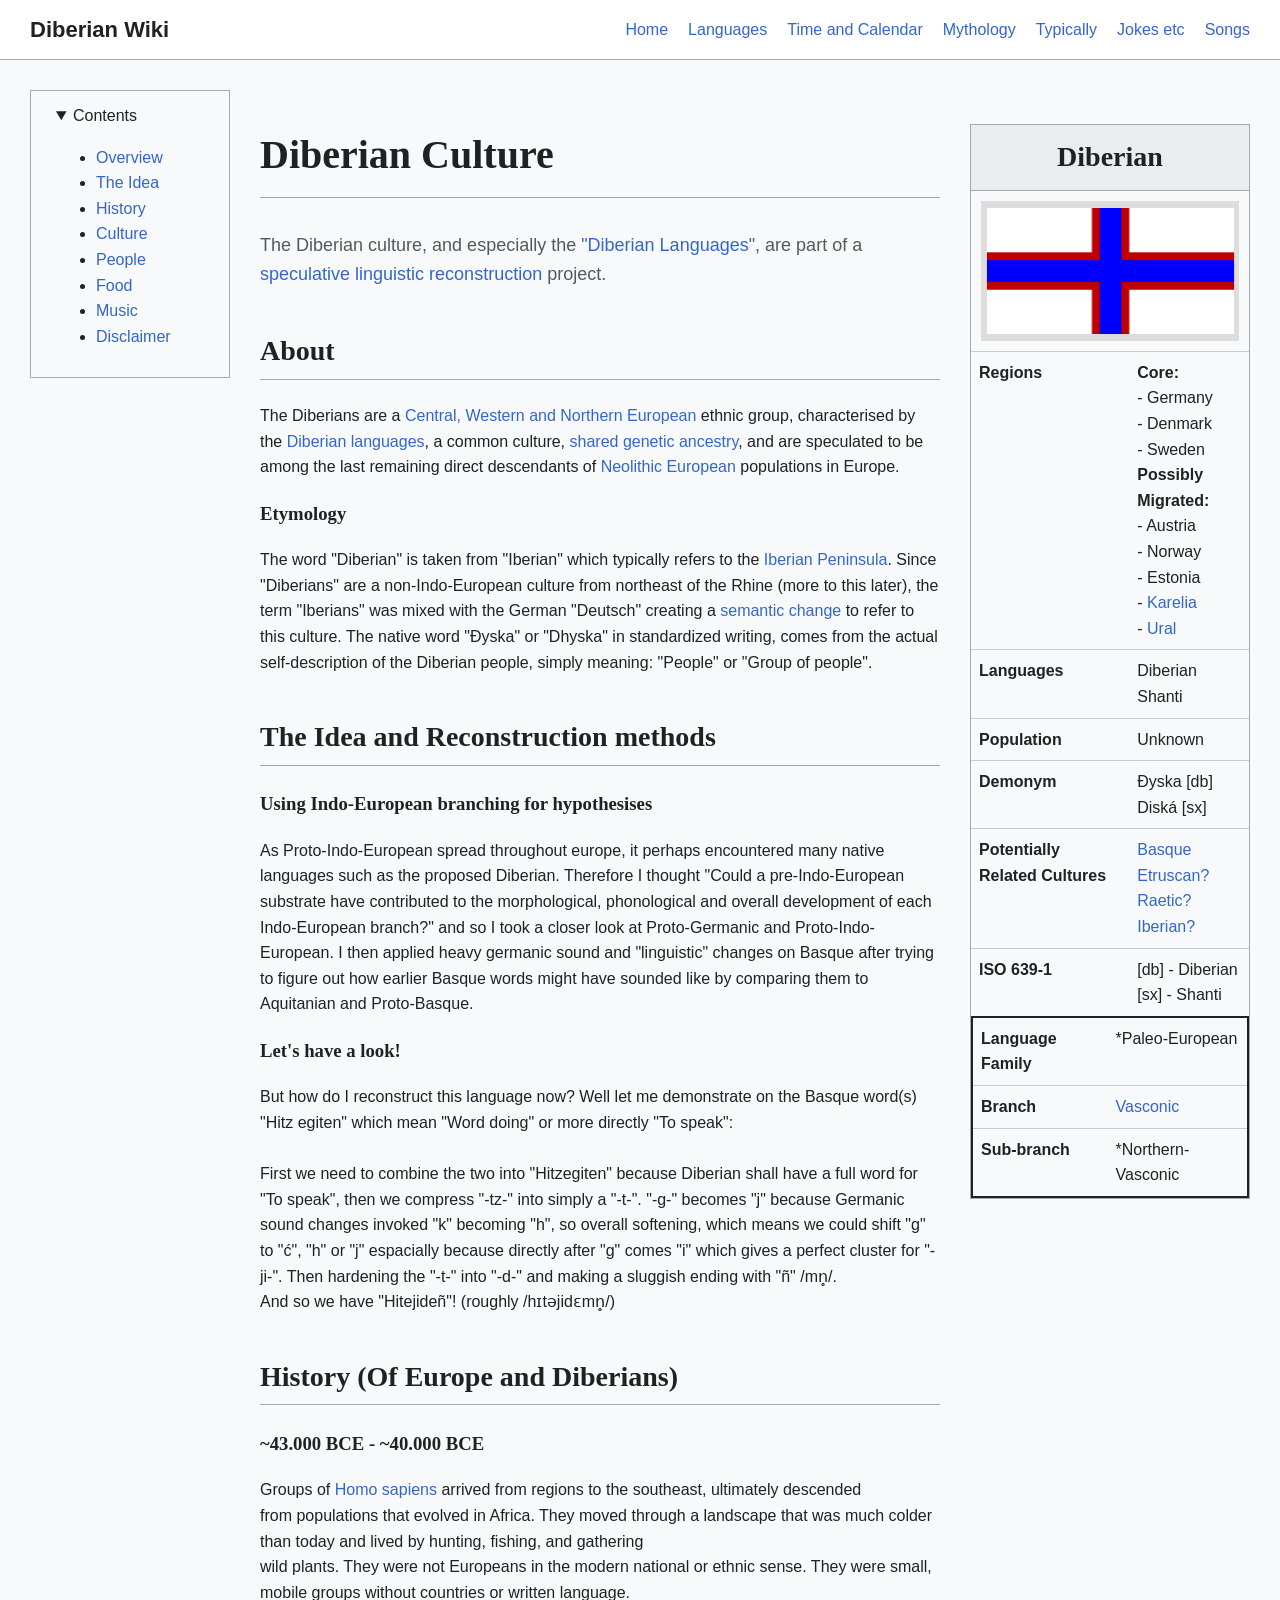
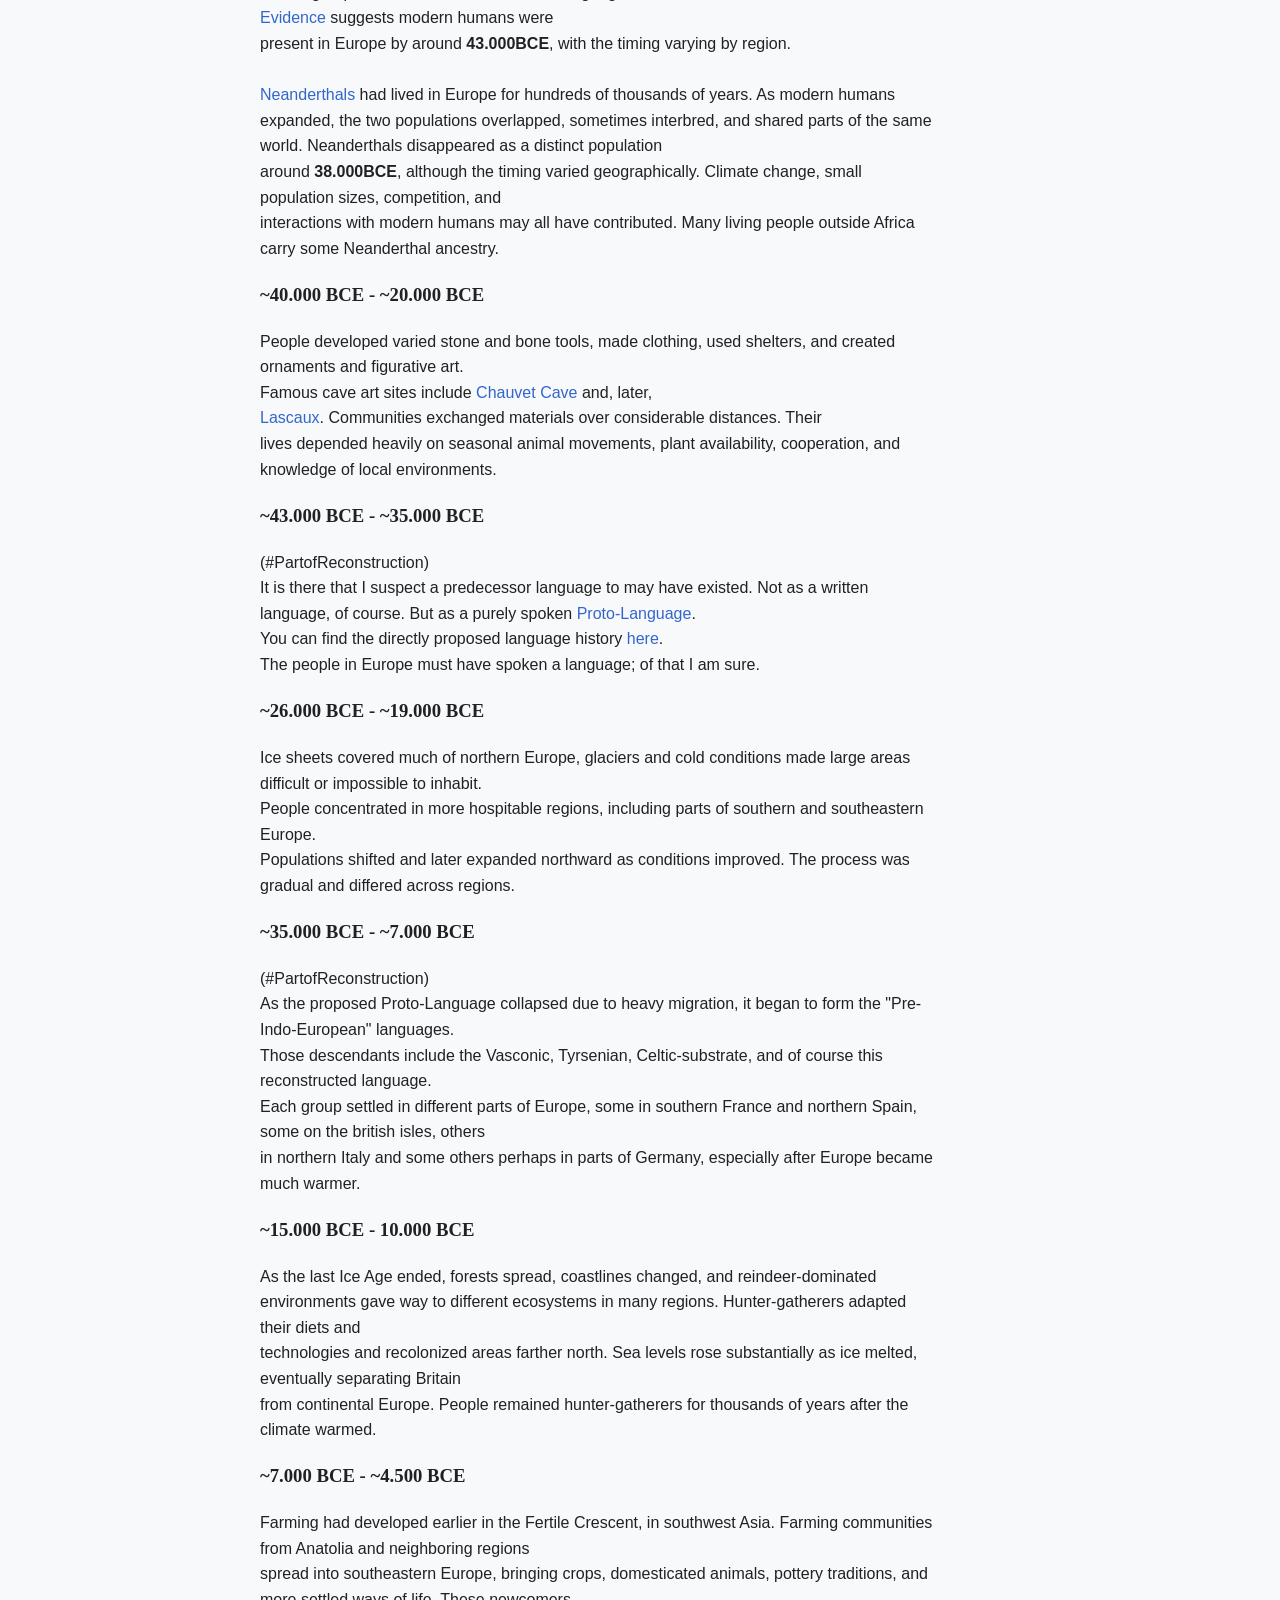
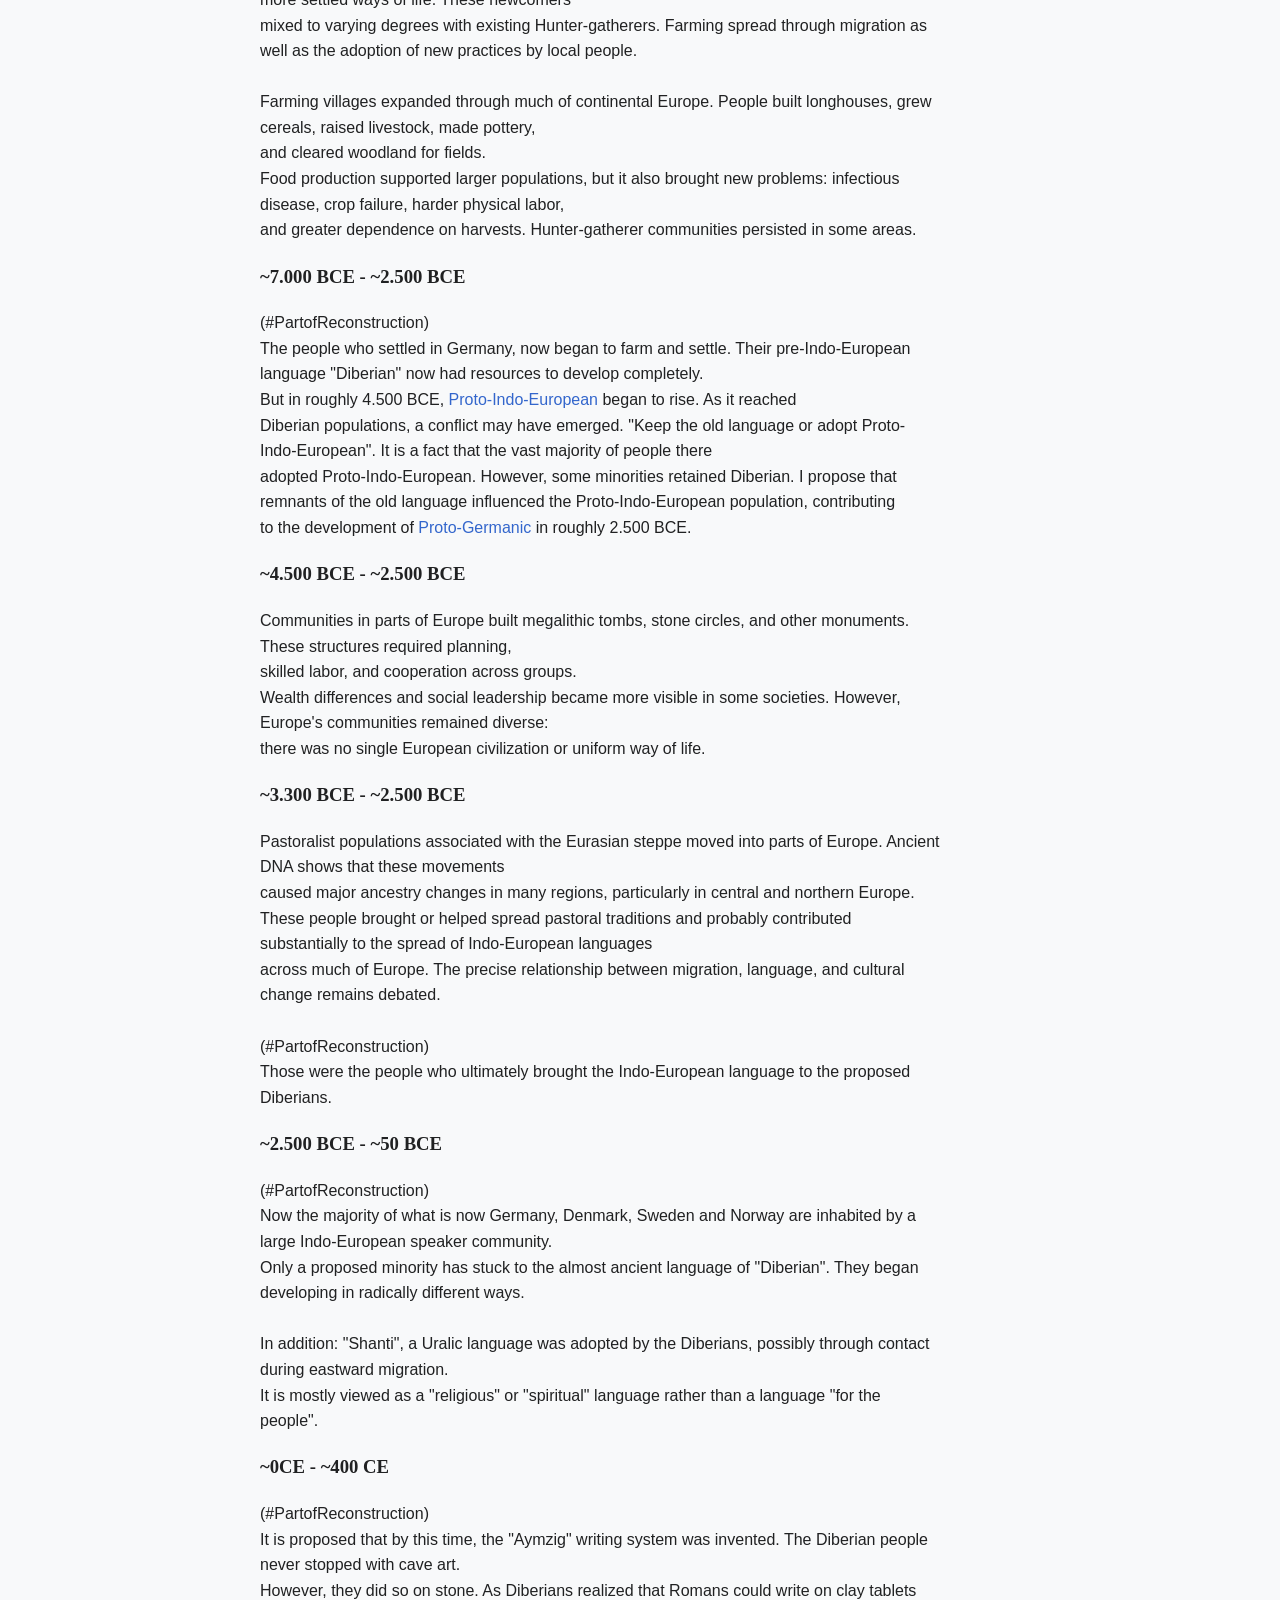
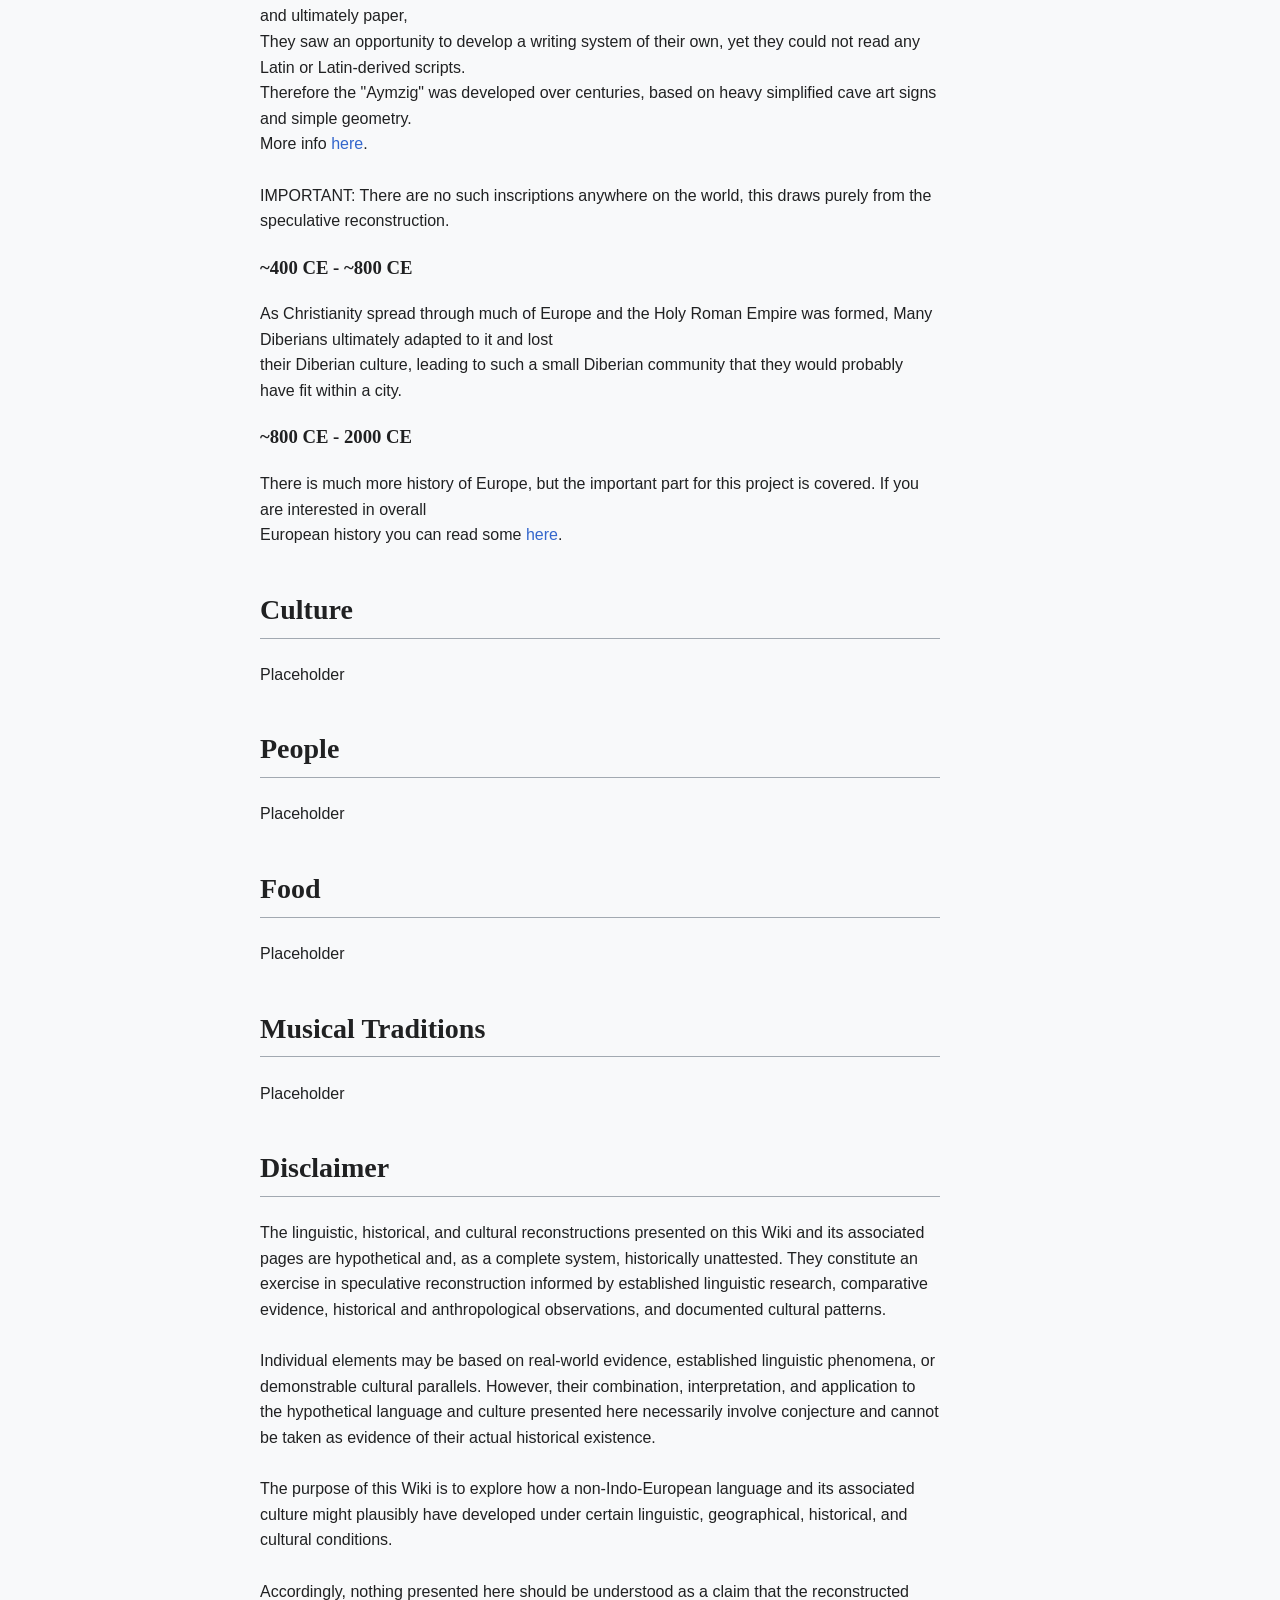
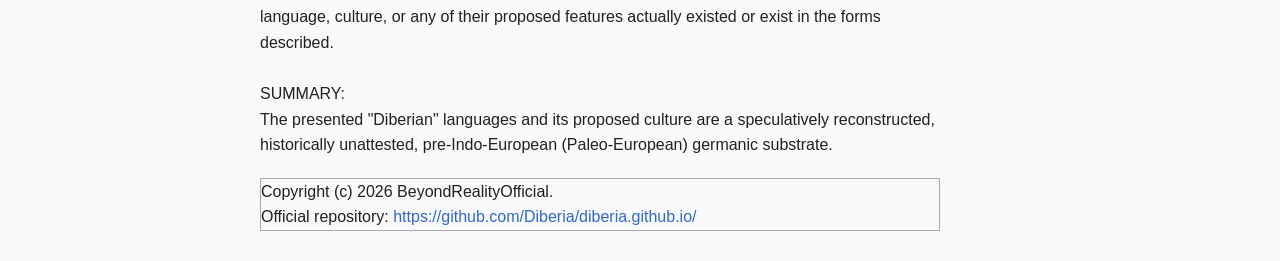
<file: index.html>
<!DOCTYPE html>
<html lang="en">
    <head>
        <meta charset="UTF-8"/>
        <meta name="viewport" content="width=device-width, initial-scale=1.0"/>

        <title>Diberian Culture Wiki</title>

        <link rel="stylesheet" href="index.css"/>
        <link rel="icon" href="icon.png"/>
    </head>
    <body>
        <header class="topbar">
            <div class="logo">
                Diberian Wiki
            </div>

            <nav>
                <a href="index.html">Home</a>
                <a href="languages.html">Languages</a>
                <a href="time.html">Time and Calendar</a>
                <a href="mythology.html">Mythology</a>
                <a href="#typically">Typically</a>
                <a href="#meme">Jokes etc</a>
                <a href="#songs">Songs</a>
            </nav>
        </header>
        <div class="layout">
            <details open class="sidebar">
                <summary>Contents</summary>

                <ul>
                    <li><a href="#overview">Overview</a></li>
                    <li><a href="#idea">The Idea</a></li>
                    <li><a href="#history">History</a></li>
                    <li><a href="#cultural">Culture</a></li>
                    <li><a href="#people">People</a></li>
                    <li><a href="#food">Food</a></li>
                    <li><a href="#music">Music</a></li>
                    <li><a href="#disclaimer">Disclaimer</a></li>
                </ul>
            </details>
            <main class="content">
                <article>
                    <h1>Diberian Culture</h1>

                    <p class="intro">
                        The Diberian culture, and especially the <a href="languages.html" target="_blank">"Diberian Languages"</a>, are part of a
                        <a href="https://en.wiktionary.org/wiki/speculative" target="_blank">speculative</a> <a href="https://en.wikipedia.org/wiki/Linguistic_reconstruction" target="_blank">linguistic reconstruction</a>
                        project.
                    </p>

                    <section id="overview">
                        <h2>About</h2>

                        <p>
                            The Diberians are a <a href="https://en.wikipedia.org/wiki/Regions_of_Europe" target="_blank">Central, Western and Northern European</a> ethnic group, characterised by the
                            <a href="languages.html" target="_blank">Diberian languages</a>, a common culture, <a href="https://en.wikipedia.org/wiki/Genetic_genealogy" target="_blank">shared genetic ancestry</a>, and
                            are speculated to be among the last remaining direct descendants of <a href="https://en.wikipedia.org/wiki/Early_European_Farmers" target="_blank">Neolithic European</a> populations
                            in Europe.
                        </p>

                        <h3>Etymology</h3>

                        <p>
                            The word "Diberian" is taken from "Iberian" which typically refers to the <a href="https://en.wikipedia.org/wiki/Iberian_Peninsula" target="_blank">Iberian Peninsula</a>.
                            Since "Diberians" are a non-Indo-European culture from northeast of the Rhine (more to this later), the term "Iberians" was mixed with the German "Deutsch"
                            creating a <a href="https://en.wikipedia.org/wiki/Semantic_change" target="_blank">semantic change</a> to refer to this culture.
                            The native word "Ðyska" or "Dhyska" in standardized writing, comes from the actual self-description of the Diberian people,
                            simply meaning: "People" or "Group of people".
                        </p>
                    </section>

                    <section id="idea">
                        <h2>The Idea and Reconstruction methods</h2>

                        <h3>Using Indo-European branching for hypothesises</h3>

                        <p>
                            As Proto-Indo-European spread throughout europe, it perhaps encountered many native languages such as the proposed Diberian.
                            Therefore I thought "Could a pre-Indo-European substrate have contributed to the morphological, phonological and overall development of
                            each Indo-European branch?" and so I took a closer look at Proto-Germanic and Proto-Indo-European. I then applied heavy germanic sound
                            and "linguistic" changes on Basque after trying to figure out how earlier Basque words might have sounded like by comparing them to
                            Aquitanian and Proto-Basque.
                        </p>

                        <h3>Let's have a look!</h3>

                        <p>
                            But how do I reconstruct this language now? Well let me demonstrate on the Basque word(s) "Hitz egiten" which mean "Word doing" or
                            more directly "To speak":<br><br>

                            First we need to combine the two into "Hitzegiten" because Diberian shall have a full word for "To speak",
                            then we compress "-tz-" into simply a "-t-". "-g-" becomes "j" because Germanic sound changes invoked "k" becoming "h",
                            so overall softening, which means we could shift "g" to "ć", "h" or "j" espacially because directly after "g" comes "i"
                            which gives a perfect cluster for "-ji-". Then hardening the "-t-" into "-d-" and making a sluggish ending with "ñ" /mn̥/.<br>
                            And so we have "Hitejideñ"! (roughly /hɪtəjidɛmn̥/)
                        </p>
                    </section>

                    <section id="history">
                        <h2>History (Of Europe and Diberians)</h2>

                        <h3>~43.000 BCE - ~40.000 BCE</h3>

                        <p>
                            Groups of <a href="https://en.wikipedia.org/wiki/Human" target="_blank">Homo sapiens</a> arrived from regions to the southeast, ultimately descended<br>
                            from populations that evolved in Africa. They moved through a landscape that was much colder than today and lived by hunting, fishing, and gathering<br>
                            wild plants. They were not Europeans in the modern national or ethnic sense. They were small, mobile groups without countries or written language.<br>
                            <a href="https://www.nhm.ac.uk/discover/when-how-did-modern-humans-homo-sapiens-spread-out-of-africa.html" target="_blank">Evidence</a> suggests modern humans were<br>
                            present in Europe by around <strong>43.000BCE</strong>, with the timing varying by region.<br><br>

                            <a href="https://en.wikipedia.org/wiki/Neanderthal" target="_blank">Neanderthals</a> had lived in Europe for hundreds of thousands of years. As modern humans<br>
                            expanded, the two populations overlapped, sometimes interbred, and shared parts of the same world. Neanderthals disappeared as a distinct population<br>
                            around <strong>38.000BCE</strong>, although the timing varied geographically. Climate change, small population sizes, competition, and<br>
                            interactions with modern humans may all have contributed. Many living people outside Africa carry some Neanderthal ancestry.
                        </p>

                        <h3>~40.000 BCE - ~20.000 BCE</h3>

                        <p>
                            People developed varied stone and bone tools, made clothing, used shelters, and created ornaments and figurative art.<br>
                            Famous cave art sites include <a href="https://en.wikipedia.org/wiki/Chauvet_Cave" target="_blank">Chauvet Cave</a> and, later,<br>
                            <a href="https://en.wikipedia.org/wiki/Lascaux" target="_blank">Lascaux</a>. Communities exchanged materials over considerable distances. Their<br>
                            lives depended heavily on seasonal animal movements, plant availability, cooperation, and knowledge of local environments.
                        </p>

                        <h3>~43.000 BCE - ~35.000 BCE</h3>

                        <p>
                            (#PartofReconstruction)<br>
                            It is there that I suspect a predecessor language to may have existed. Not as a written language, of course. But as a purely spoken <a href="https://en.wikipedia.org/wiki/Proto-language" target="_blank">Proto-Language</a>.<br>
                            You can find the directly proposed language history <a href="languages.html">here</a>.<br>
                            The people in Europe must have spoken a language; of that I am sure.
                        </p>

                        <h3>~26.000 BCE - ~19.000 BCE</h3>

                        <p>
                            Ice sheets covered much of northern Europe, glaciers and cold conditions made large areas difficult or impossible to inhabit.<br>
                            People concentrated in more hospitable regions, including parts of southern and southeastern Europe.<br>
                            Populations shifted and later expanded northward as conditions improved. The process was gradual and differed across regions.
                        </p>

                        <h3>~35.000 BCE - ~7.000 BCE</h3>

                        <p>
                            (#PartofReconstruction)<br>
                            As the proposed Proto-Language collapsed due to heavy migration, it began to form the "Pre-Indo-European" languages.<br>
                            Those descendants include the Vasconic, Tyrsenian, Celtic-substrate, and of course this reconstructed language.<br>
                            Each group settled in different parts of Europe, some in southern France and northern Spain, some on the british isles, others<br>
                            in northern Italy and some others perhaps in parts of Germany, especially after Europe became much warmer.
                        </p>

                        <h3>~15.000 BCE - 10.000 BCE</h3>

                        <p>
                            As the last Ice Age ended, forests spread, coastlines changed, and reindeer-dominated<br>
                            environments gave way to different ecosystems in many regions. Hunter-gatherers adapted their diets and<br>
                            technologies and recolonized areas farther north. Sea levels rose substantially as ice melted, eventually separating Britain<br>
                            from continental Europe. People remained hunter-gatherers for thousands of years after the climate warmed.
                        </p>

                        <h3>~7.000 BCE - ~4.500 BCE</h3>

                        <p>
                            Farming had developed earlier in the Fertile Crescent, in southwest Asia. Farming communities from Anatolia and neighboring regions<br>
                            spread into southeastern Europe, bringing crops, domesticated animals, pottery traditions, and more settled ways of life. These newcomers<br>
                            mixed to varying degrees with existing Hunter-gatherers. Farming spread through migration as well as the adoption of new practices by local people.<br><br>

                            Farming villages expanded through much of continental Europe. People built longhouses, grew cereals, raised livestock, made pottery,<br>
                            and cleared woodland for fields.<br>
                            Food production supported larger populations, but it also brought new problems: infectious disease, crop failure, harder physical labor,<br>
                            and greater dependence on harvests. Hunter-gatherer communities persisted in some areas.
                        </p>

                        <h3>~7.000 BCE - ~2.500 BCE</h3>

                        <p>
                            (#PartofReconstruction)<br>
                            The people who settled in Germany, now began to farm and settle. Their pre-Indo-European language "Diberian" now had resources to develop completely.<br>
                            But in roughly 4.500 BCE, <a href="https://en.wikipedia.org/wiki/Proto-Indo-European_language" target="_blank">Proto-Indo-European</a> began to rise. As it reached<br>
                            Diberian populations, a conflict may have emerged. "Keep the old language or adopt Proto-Indo-European". It is a fact that the vast majority of people there<br>
                            adopted Proto-Indo-European. However, some minorities retained Diberian. I propose that remnants of the old language influenced the Proto-Indo-European population, contributing<br>
                            to the development of <a href="https://en.wikipedia.org/wiki/Proto-Germanic_language" target="_blank">Proto-Germanic</a> in roughly 2.500 BCE.
                        </p>

                        <h3>~4.500 BCE - ~2.500 BCE</h3>

                        <p>
                            Communities in parts of Europe built megalithic tombs, stone circles, and other monuments. These structures required planning,<br>
                            skilled labor, and cooperation across groups.<br>
                            Wealth differences and social leadership became more visible in some societies. However, Europe's communities remained diverse:<br>
                            there was no single European civilization or uniform way of life.
                        </p>

                        <h3>~3.300 BCE - ~2.500 BCE</h3>

                        <p>
                            Pastoralist populations associated with the Eurasian steppe moved into parts of Europe. Ancient DNA shows that these movements<br>
                            caused major ancestry changes in many regions, particularly in central and northern Europe.<br>
                            These people brought or helped spread pastoral traditions and probably contributed substantially to the spread of Indo-European languages<br>
                            across much of Europe. The precise relationship between migration, language, and cultural change remains debated.<br><br>

                            (#PartofReconstruction)<br>
                            Those were the people who ultimately brought the Indo-European language to the proposed Diberians.
                        </p>

                        <h3>~2.500 BCE - ~50 BCE</h3>

                        <p>
                            (#PartofReconstruction)<br>
                            Now the majority of what is now Germany, Denmark, Sweden and Norway are inhabited by a large Indo-European speaker community.<br>
                            Only a proposed minority has stuck to the almost ancient language of "Diberian". They began developing in radically different ways.<br><br>

                            In addition: "Shanti", a Uralic language was adopted by the Diberians, possibly through contact during eastward migration.<br>
                            It is mostly viewed as a "religious" or "spiritual" language rather than a language "for the people".
                        </p>

                        <h3>~0CE - ~400 CE</h3>

                        <p>
                            (#PartofReconstruction)<br>
                            It is proposed that by this time, the "Aymzig" writing system was invented. The Diberian people never stopped with cave art.<br>
                            However, they did so on stone. As Diberians realized that Romans could write on clay tablets and ultimately paper,<br>
                            They saw an opportunity to develop a writing system of their own, yet they could not read any Latin or Latin-derived scripts.<br>
                            Therefore the "Aymzig" was developed over centuries, based on heavy simplified cave art signs and simple geometry.<br>
                            More info <a href="languages.html">here</a>.<br><br>

                            IMPORTANT: There are no such inscriptions anywhere on the world, this draws purely from the speculative reconstruction.
                        </p>

                        <h3>~400 CE - ~800 CE</h3>

                        <p>
                            As Christianity spread through much of Europe and the Holy Roman Empire was formed, Many Diberians ultimately adapted to it and lost<br>
                            their Diberian culture, leading to such a small Diberian community that they would probably have fit within a city.
                        </p>

                        <h3>~800 CE - 2000 CE</h3>

                        <p>
                            There is much more history of Europe, but the important part for this project is covered. If you are interested in overall<br>
                            European history you can read some <a href="https://en.wikipedia.org/wiki/History_of_Europe" target="_blank">here</a>.
                        </p>
                    </section>

                    <section id="cultural">
                        <h2>Culture</h2> <!--Explaining non-IE things-->

                        <p>
                            Placeholder
                        </p>
                    </section>

                    <section id="people">
                        <h2>People</h2>

                        <p>
                            Placeholder <!--reference typically here. like clothing and stuff of course mythology too-->
                        </p>
                    </section>

                    <section id="food">
                        <h2>Food</h2>

                        <p>
                            Placeholder
                        </p>
                    </section>

                    <section id="music">
                        <h2>Musical Traditions</h2>

                        <p>
                            Placeholder
                        </p>
                    </section>

                    <section id="disclaimer">
                        <h2>Disclaimer</h2>

                        <p>
                            The linguistic, historical, and cultural reconstructions presented on this Wiki
                            and its associated pages are hypothetical and, as a complete system, historically unattested. 
                            They constitute an exercise in speculative reconstruction informed by established linguistic research, 
                            comparative evidence, historical and anthropological observations, and documented cultural patterns.<br><br>

                            Individual elements may be based on real-world evidence, established linguistic phenomena, or demonstrable cultural parallels. 
                            However, their combination, interpretation, and application to the hypothetical language and culture presented here necessarily 
                            involve conjecture and cannot be taken as evidence of their actual historical existence.<br><br>

                            The purpose of this Wiki is to explore how a non-Indo-European language and its associated culture might plausibly have developed 
                            under certain linguistic, geographical, historical, and cultural conditions.<br><br>

                            Accordingly, nothing presented here should be understood as a claim that the reconstructed language, culture, or any of their proposed 
                            features actually existed or exist in the forms described.<br><br>

                            SUMMARY:<br>
                            The presented "Diberian" languages and its proposed culture are a speculatively reconstructed, historically unattested,
                            pre-Indo-European (Paleo-European) germanic substrate.
                        </p>
                    </section>
                </article>
                <footer class="copyrightstuff">
                    Copyright (c) 2026 BeyondRealityOfficial.<br>
                    Official repository: <a href="https://github.com/Diberia/diberia.github.io/">https://github.com/Diberia/diberia.github.io/</a>
                </footer>
            </main>

            <aside class="infobox">
                <h2>Diberian</h2>

                <div class="flag-image">
                    <img id="flag" src="Diber_unedited2.png"/>
                </div>

                <table>
                    <tr>
                        <td><strong>Regions</strong></td>
                        <td><strong>Core:</strong><br>- Germany<br>- Denmark<br>- Sweden<br><strong>Possibly Migrated:</strong><br>- Austria<br>- Norway<br>- Estonia<br>- <a href="https://en.wikipedia.org/wiki/Karelia" target="_blank">Karelia</a><br>- <a href="https://en.wikipedia.org/wiki/Ural_Mountains" target="_blank">Ural</a></td>
                    </tr>

                    <tr>
                        <td><strong>Languages</strong></td>
                        <td>Diberian<br>Shanti</td>
                    </tr>

                    <tr>
                        <td><strong>Population</strong></td>
                        <td>Unknown</td>
                    </tr>

                    <tr>
                        <td><strong>Demonym</strong></td>
                        <td>Ðyska [db]<br>Diská [sx]</td>
                    </tr>

                    <tr>
                        <td><strong>Potentially Related Cultures</strong></td>
                        <td><a href="https://en.wikipedia.org/wiki/Basques" target="_blank">Basque</a><br><a href="https://en.wikipedia.org/wiki/Etruscan_civilization" target="_blank">Etruscan?</a><br><a href="https://en.wikipedia.org/wiki/Rhaetic" target="_blank">Raetic?</a><br><a href="https://en.wikipedia.org/wiki/Iberians" target="_blank">Iberian?</a></td>
                    </tr>

                    <tr>
                        <td><strong>ISO 639-1</strong></td>
                        <td>[db] - Diberian<br>[sx] - Shanti</td>
                    </tr>
                </table>

                <table class="families">
                    <tr>
                        <td><strong>Language Family</strong></td>
                        <td>*Paleo-European</td>
                    </tr>
                    <tr>
                        <td><strong>Branch</strong></td>
                        <td><a href="https://en.wikipedia.org/wiki/Vasconic_languages" target="_blank">Vasconic</a></td>
                    </tr>
                    <tr>
                        <td><strong>Sub-branch</strong></td>
                        <td>*Northern-Vasconic</td>
                    </tr>
                </table>
            </aside>
        </div>

        <script src="index.js"></script>
        <script>
            const topbar = document.querySelector('.topbar');
            const side = document.querySelector('.sidebar');
            let lastScrollY = window.scrollY;

            window.addEventListener('scroll', () => {
                const currentScrollY = window.scrollY;

                if (currentScrollY > lastScrollY && currentScrollY > 80) {
                    topbar.classList.add('hidden');
                    side.classList.remove('up');
                } else {
                    topbar.classList.remove('hidden');
                    side.classList.add('up');
                }

                lastScrollY = currentScrollY;
            }, { passive: true });
        </script>
    </body>
</html>
</file>
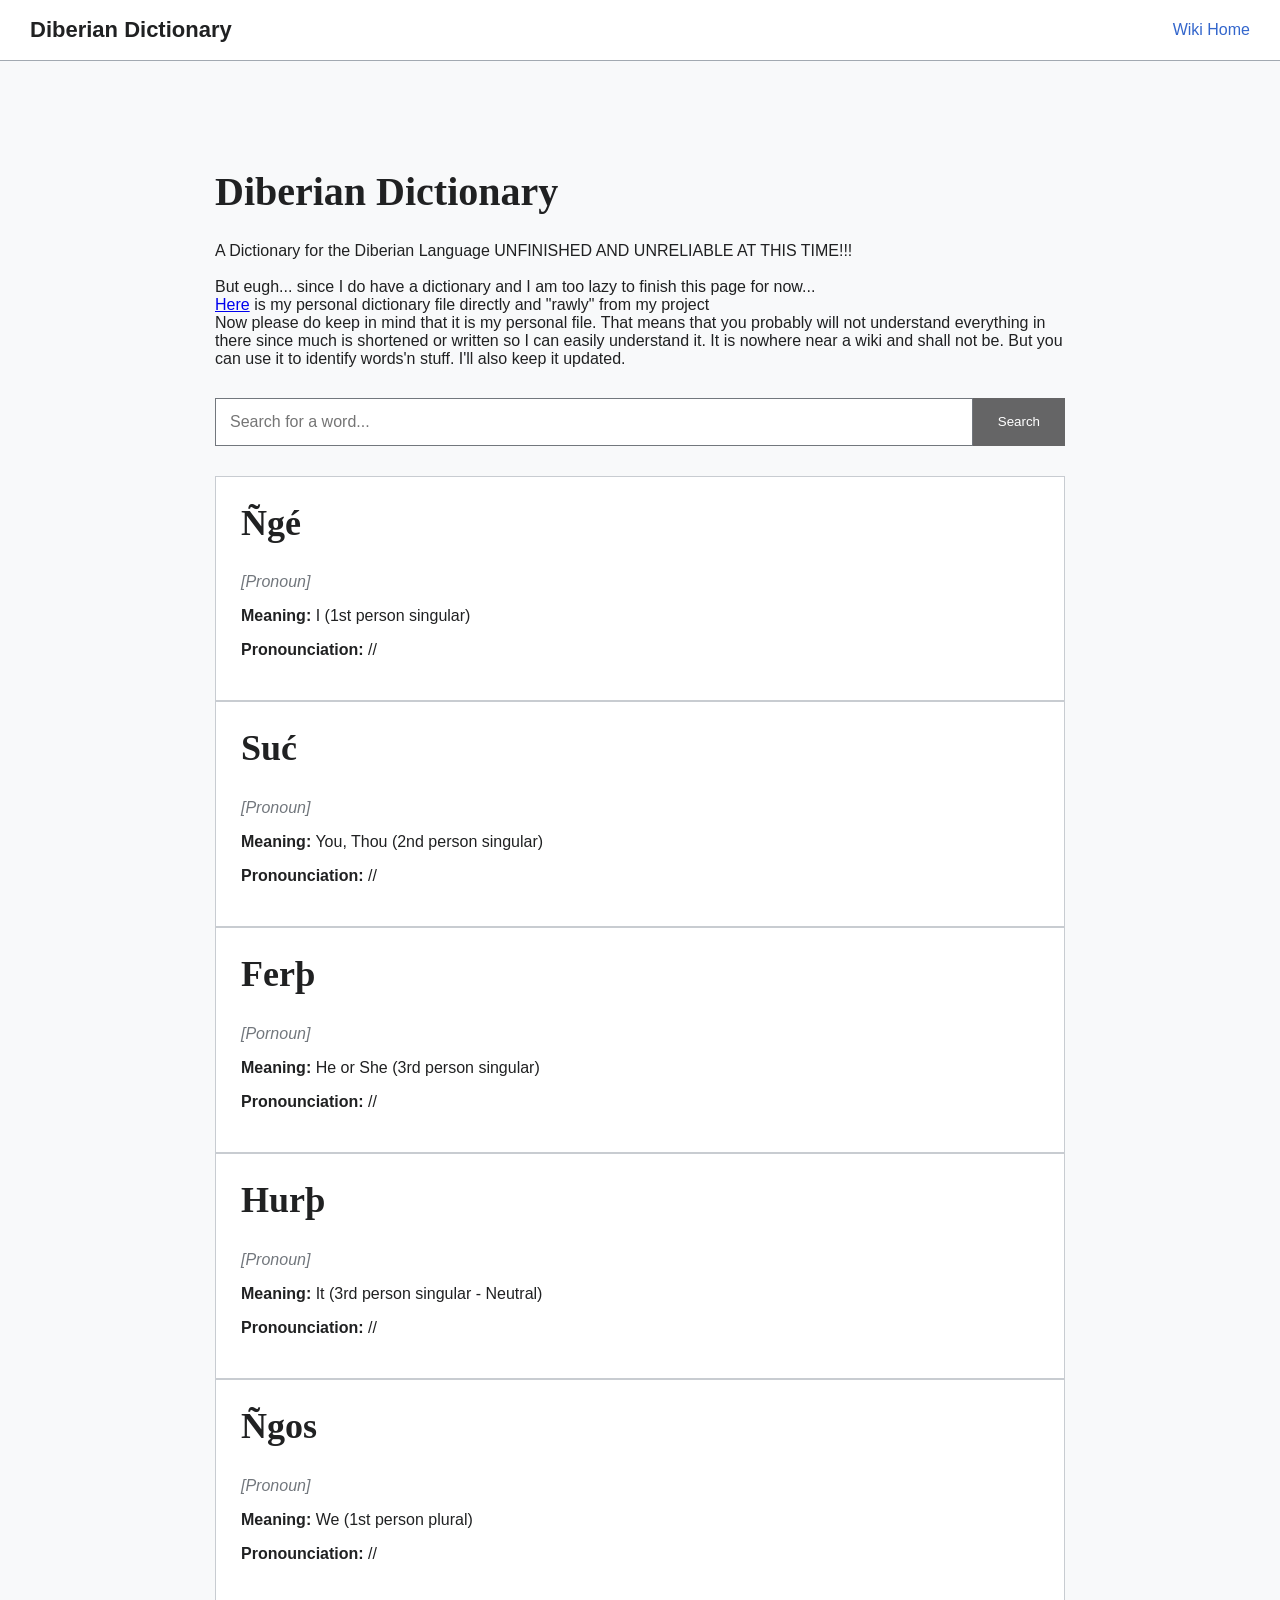
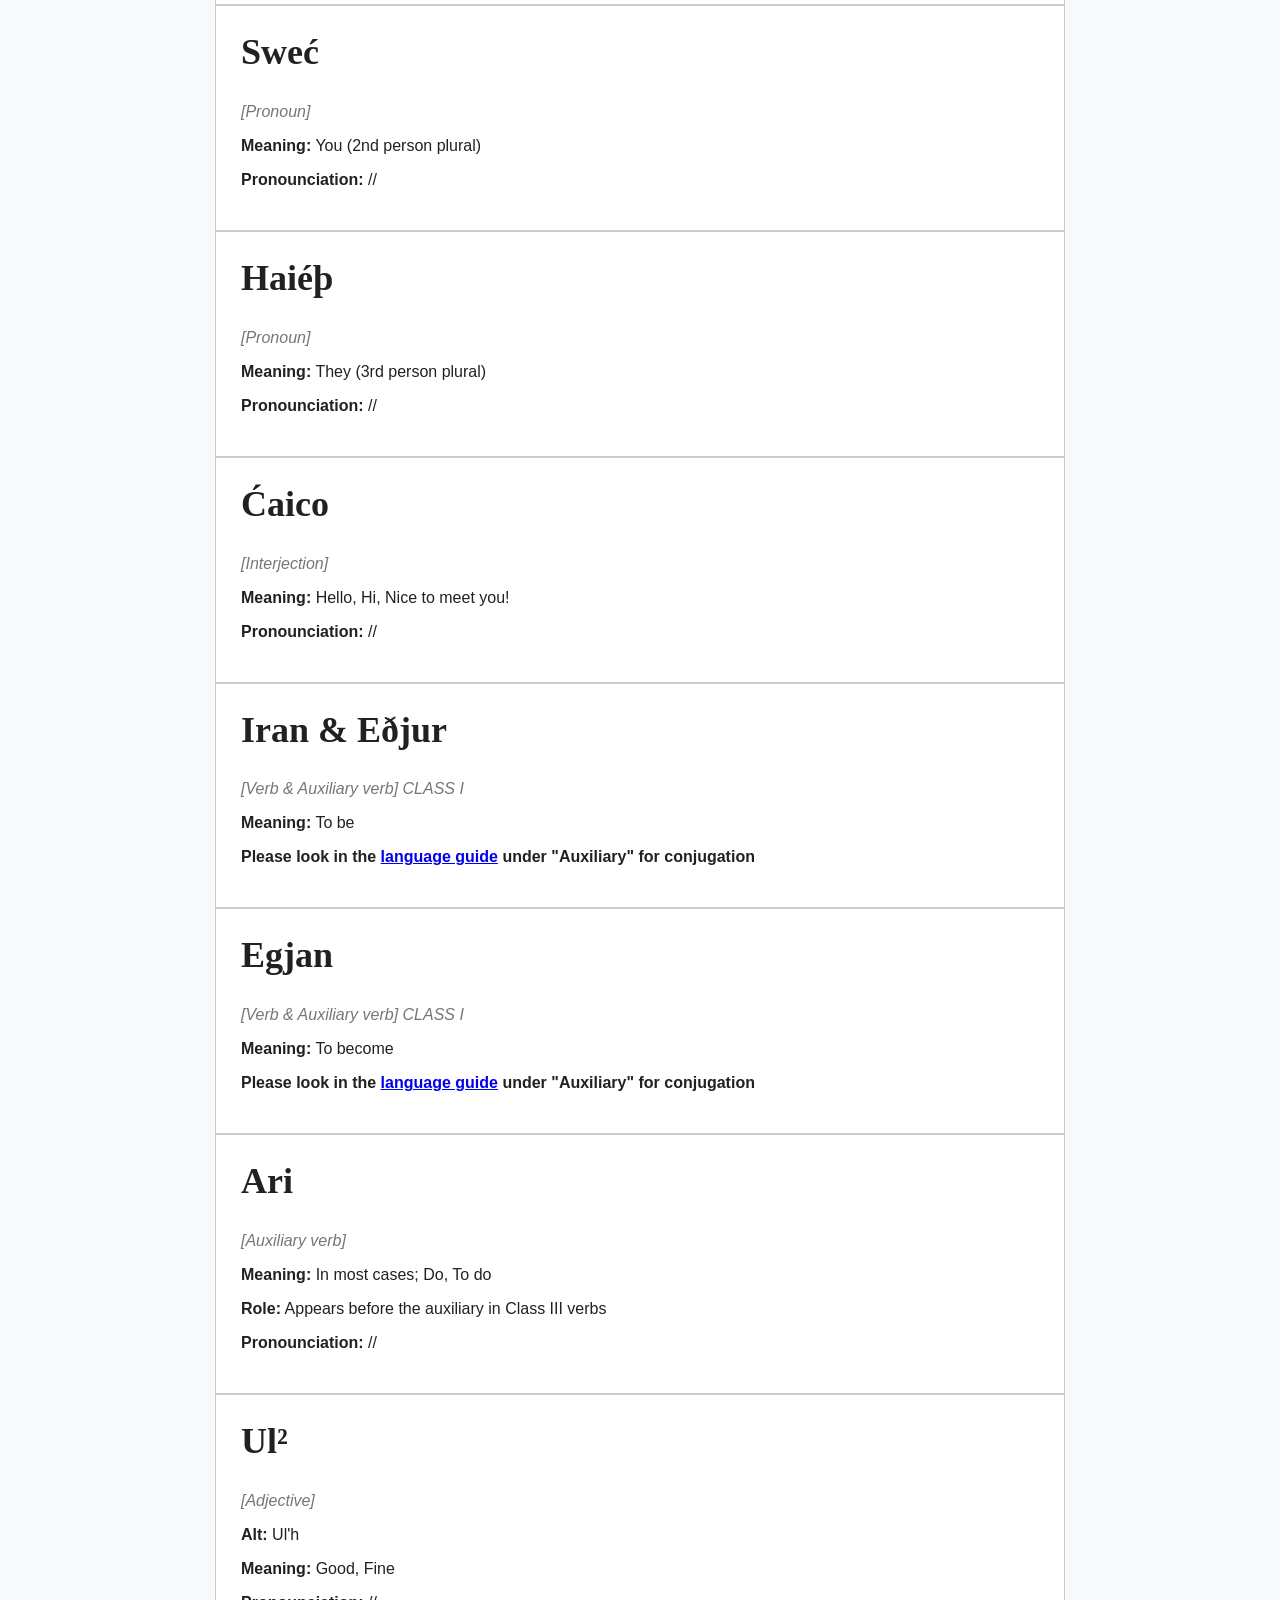
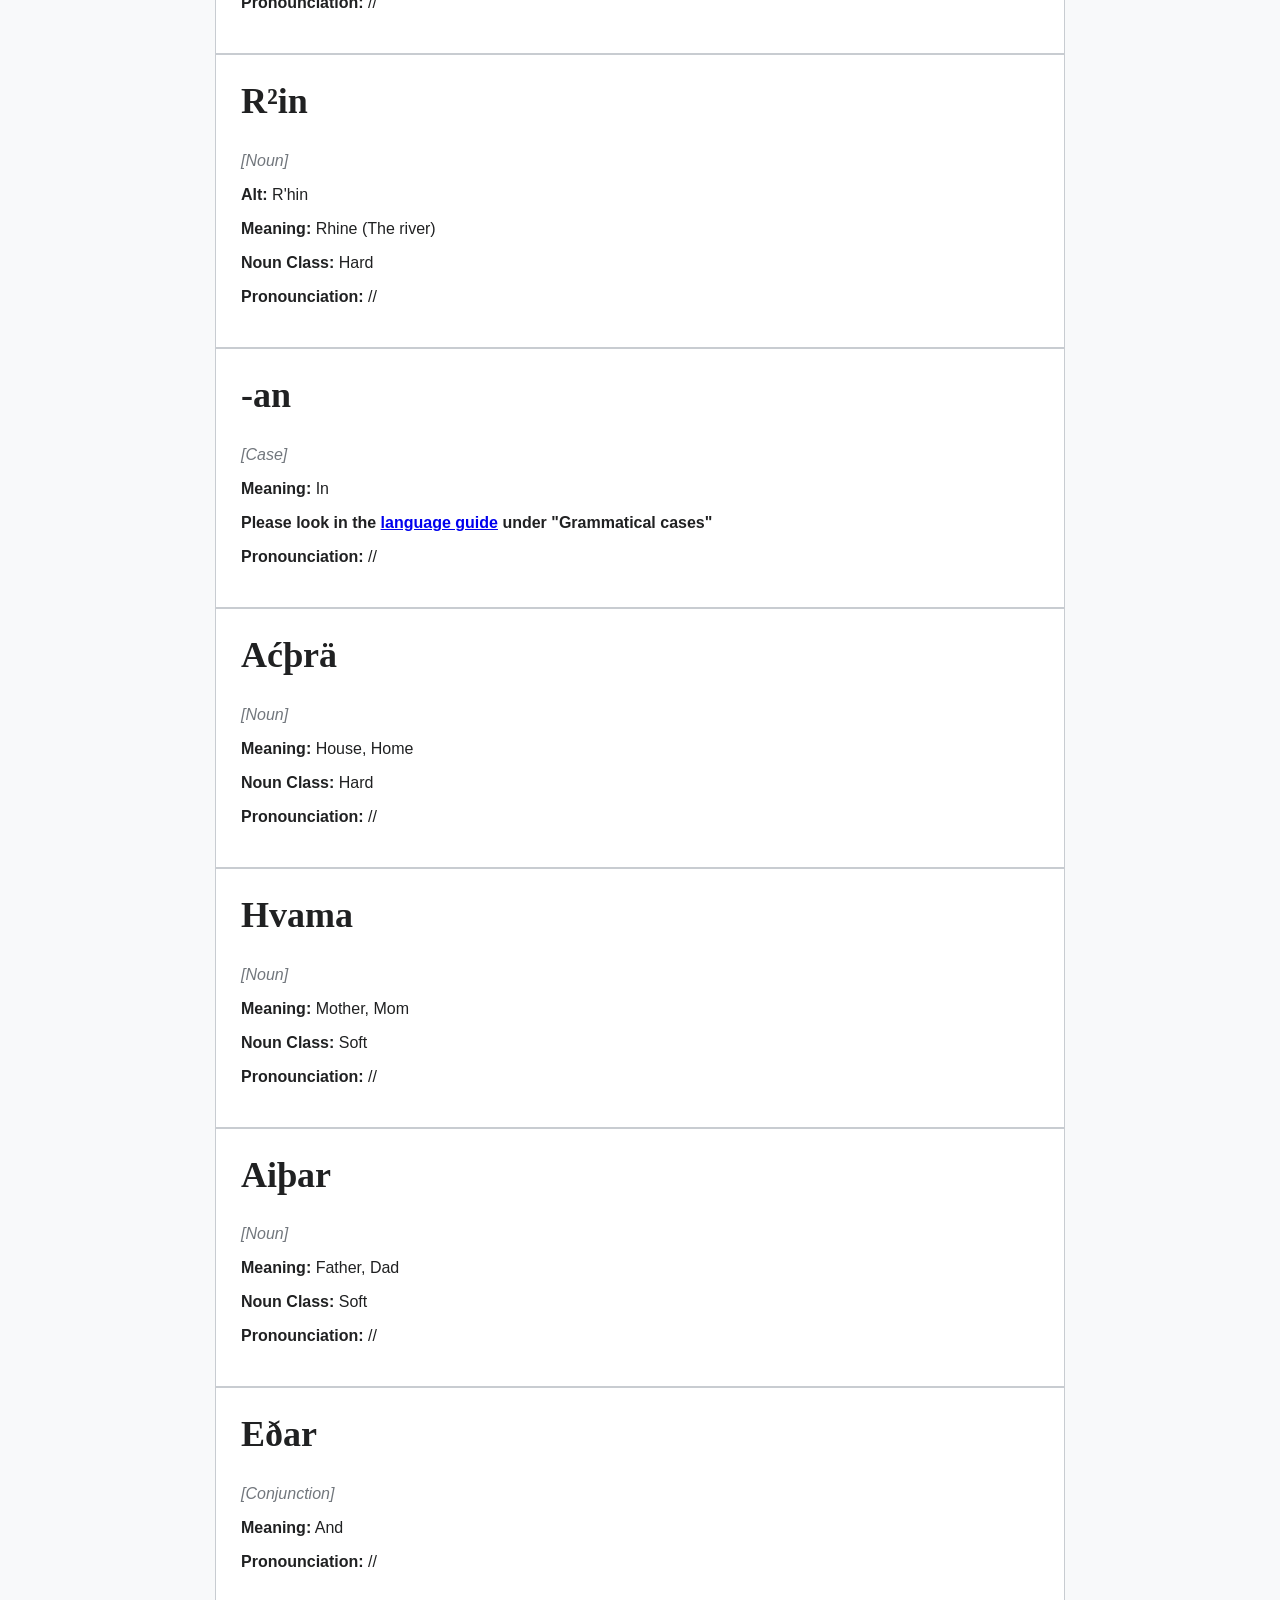
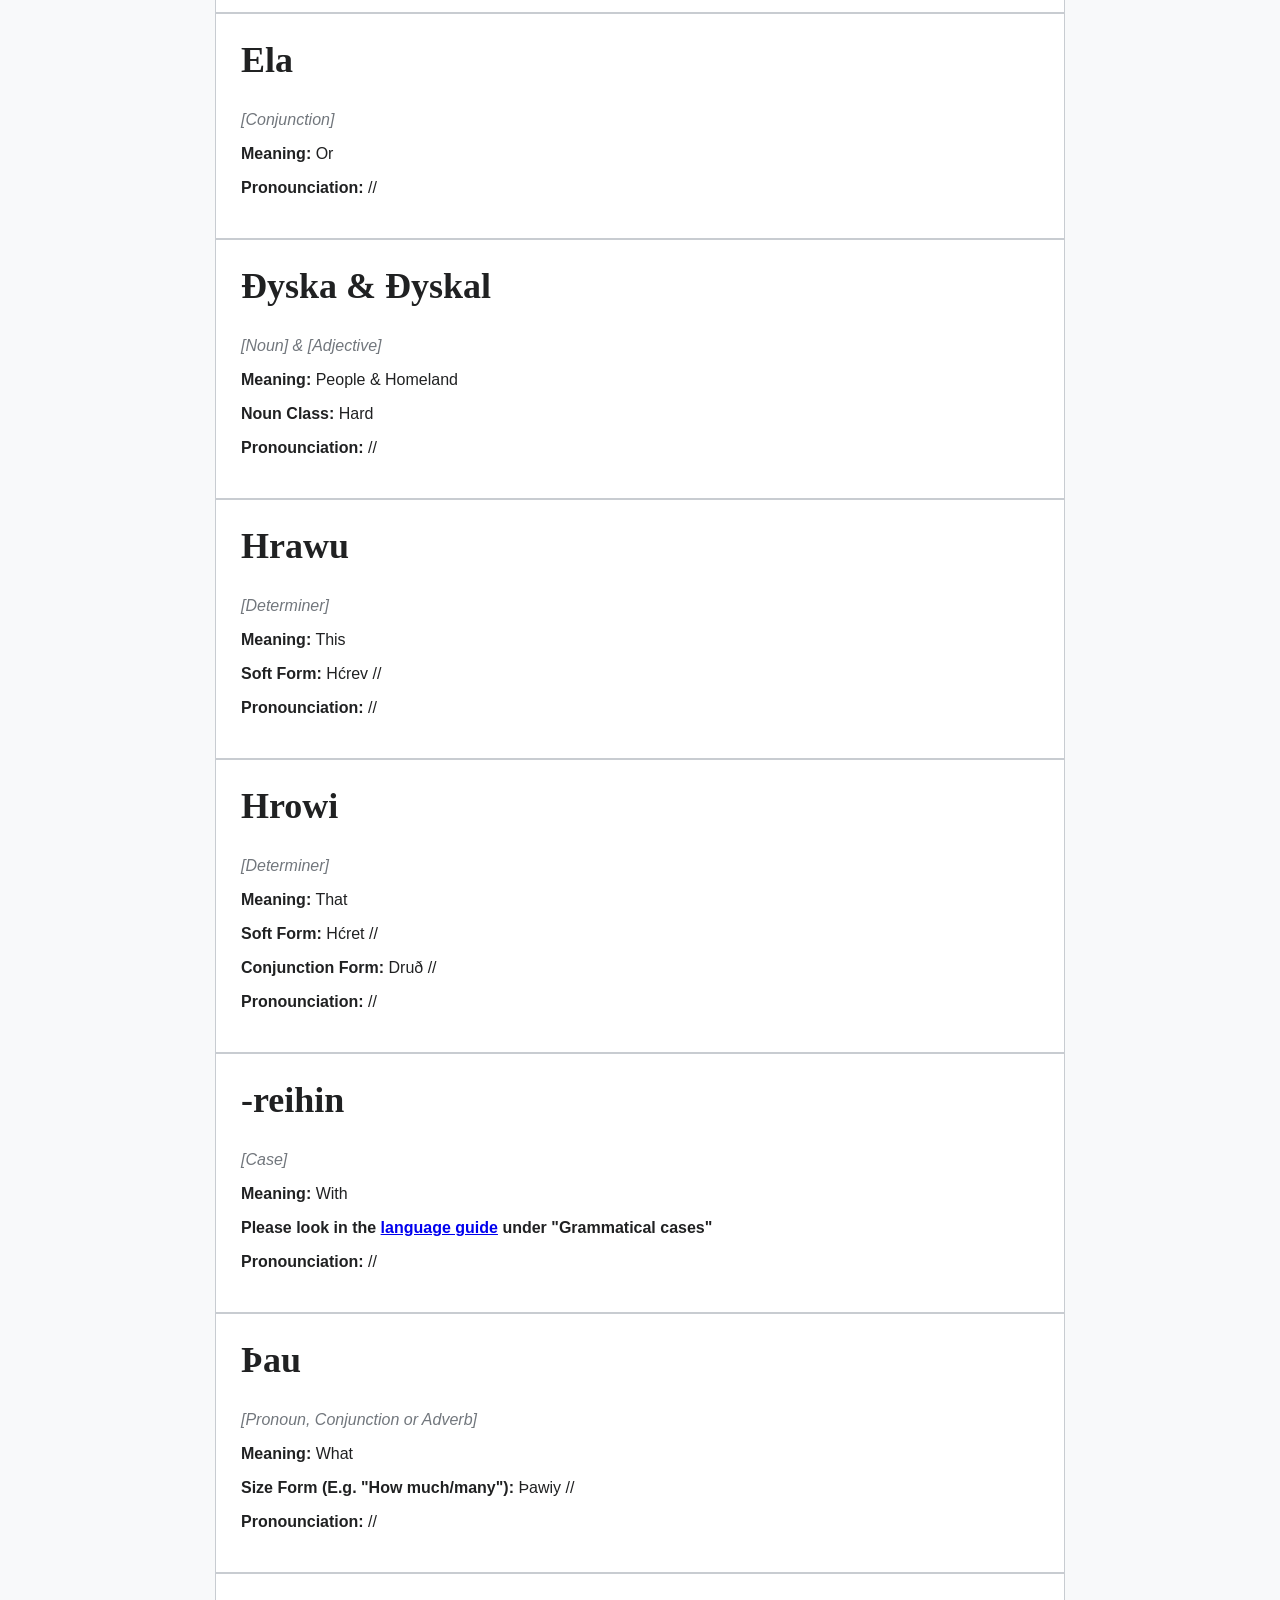
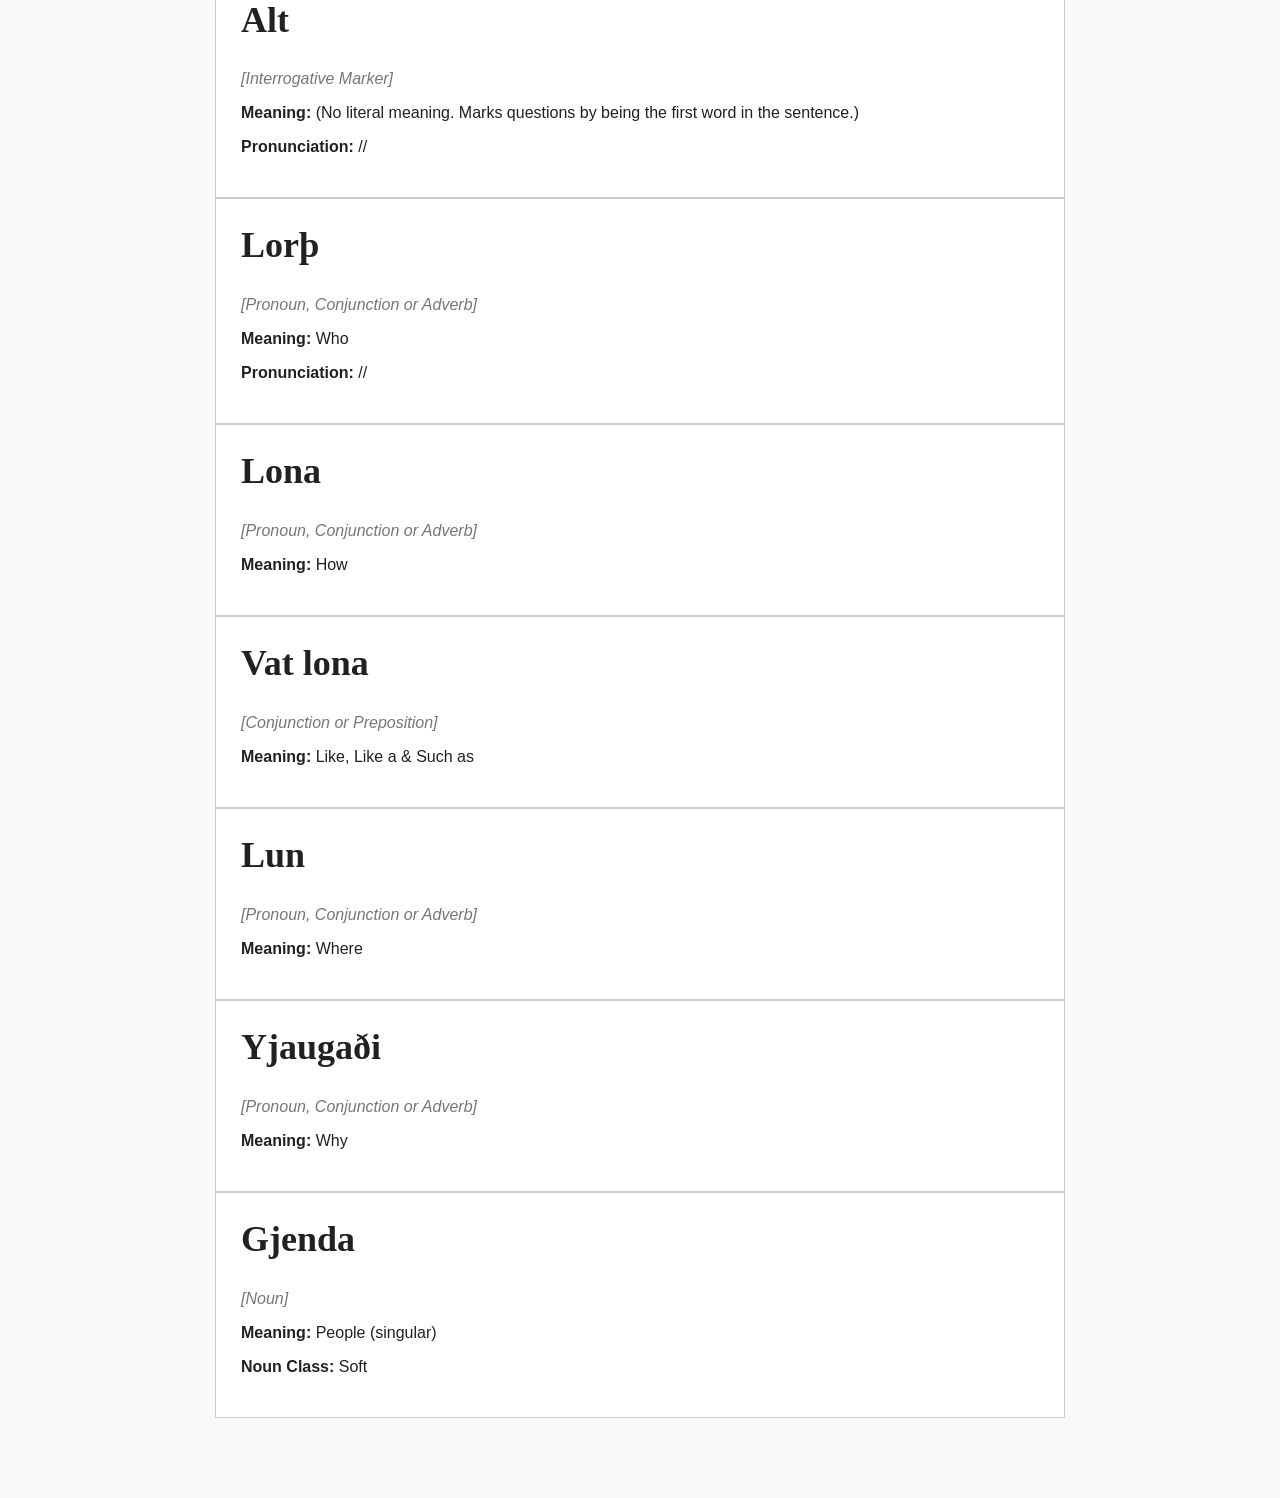
<file: dictionarydb.html>
<!--Diberian dictionary-->
<!DOCTYPE html>
<html lang="en">
    <head>
        <meta charset="UTF-8"/>
        <meta name="viewport" content="width=device-width, initial-scale=1.0"/>

        <title>Diberian Dictionary</title>

        <link rel="stylesheet" href="dictionarydb.css"/>
        <link rel="icon" href="icon.png"/>
    </head>
    <body>
        <header>
            <div class="logo">
                Diberian Dictionary
            </div>

            <nav>
                <a href="index.html">Wiki Home</a>
            </nav>
        </header>

        <main>
            <h1>Diberian Dictionary</h1>

            <p>
                A Dictionary for the Diberian Language UNFINISHED AND UNRELIABLE AT THIS TIME!!!<br><br>
                But eugh... since I do have a dictionary and I am too lazy to finish this page for now...<br>
                <a href="Dhyska (Standard).md" target="_blank">Here</a> is my personal dictionary file directly and "rawly" from my project<br>
                Now please do keep in mind that it is my personal file. That means that you probably will not understand everything in there
                since much is shortened or written so I can easily understand it. It is nowhere near a wiki and shall not be.
                But you can use it to identify words'n stuff. I'll also keep it updated.
            </p>

            <div class="search">
                <input id="searchInput" type="text" placeholder="Search for a word..."/>

                <button onclick="searchWord()" id="butt">Search</button>
            </div>

            <div id="show'er">
                <div class="word" id="i">
                    <h2>Ñgé</h2>

                    <span class="part-of-speech">
                        [Pronoun]
                    </span>

                    <p>
                        <strong>Meaning:</strong>
                        I (1st person singular)
                    </p>

                    <p>
                        <strong>Pronounciation:</strong>
                        //
                    </p>
                </div>
                <div class="word" id="thou">
                    <h2>Suć</h2>

                    <span class="part-of-speech">
                        [Pronoun]
                    </span>

                    <p>
                        <strong>Meaning:</strong>
                        You, Thou (2nd person singular)
                    </p>

                    <p>
                        <strong>Pronounciation:</strong>
                        //
                    </p>
                </div>
                <div class="word" id="he she">
                    <h2>Ferþ</h2>

                    <span class="part-of-speech">
                        [Pornoun]
                    </span>

                    <p>
                        <strong>Meaning:</strong>
                        He or She (3rd person singular)
                    </p>

                    <p>
                        <strong>Pronounciation:</strong>
                        //
                    </p>
                </div>
                <div class="word" id="it">
                    <h2>Hurþ</h2>

                    <span class="part-of-speech">
                        [Pronoun]
                    </span>

                    <p>
                        <strong>Meaning:</strong>
                        It (3rd person singular - Neutral)
                    </p>

                    <p>
                        <strong>Pronounciation:</strong>
                        //
                    </p>
                </div>
                <div class="word" id="we">
                    <h2>Ñgos</h2>

                    <span class="part-of-speech">
                        [Pronoun]
                    </span>

                    <p>
                        <strong>Meaning:</strong>
                        We (1st person plural)
                    </p>

                    <p>
                        <strong>Pronounciation:</strong>
                        //
                    </p>
                </div>
                <div class="word" id="you">
                    <h2>Sweć</h2>

                    <span class="part-of-speech">
                        [Pronoun]
                    </span>

                    <p>
                        <strong>Meaning:</strong>
                        You (2nd person plural)
                    </p>

                    <p>
                        <strong>Pronounciation:</strong>
                        //
                    </p>
                </div>
                <div class="word" id="they">
                    <h2>Haiéþ</h2>

                    <span class="part-of-speech">
                        [Pronoun]
                    </span>

                    <p>
                        <strong>Meaning:</strong>
                        They (3rd person plural)
                    </p>

                    <p>
                        <strong>Pronounciation:</strong>
                        //
                    </p>
                </div>
                <div class="word" id="hello">
                    <h2>Ćaico</h2>

                    <span class="part-of-speech">
                        [Interjection]
                    </span>

                    <p>
                        <strong>Meaning:</strong>
                        Hello, Hi, Nice to meet you!
                    </p>

                    <p>
                        <strong>Pronounciation:</strong>
                        //
                    </p>
                </div>
                <div class="word" id="be">
                    <h2>Iran & Eðjur</h2>

                    <span class="part-of-speech">
                        [Verb & Auxiliary verb] CLASS I
                    </span>

                    <p>
                        <strong>Meaning:</strong>
                        To be
                    </p>

                    <p>
                        <strong>Please look in the <a href="languages.html#auxiliaryVerb">language guide</a> under "Auxiliary" for conjugation</strong>
                    </p>
                </div>
                <div class="word" id="become">
                    <h2>Egjan</h2>
                    
                    <span class="part-of-speech">
                        [Verb & Auxiliary verb] CLASS I
                    </span>

                    <p>
                        <strong>Meaning:</strong>
                        To become
                    </p>

                    <p>
                        <strong>Please look in the <a href="languages.html#auxiliaryVerb">language guide</a> under "Auxiliary" for conjugation</strong>
                    </p>
                </div>
                <div class="word" id="helper">
                    <h2>Ari</h2>

                    <span class="part-of-speech">
                        [Auxiliary verb]
                    </span>

                    <p>
                        <strong>Meaning:</strong>
                        In most cases; Do, To do
                    </p>

                    <p>
                        <strong>Role:</strong>
                        Appears before the auxiliary in Class III verbs
                    </p>

                    <p>
                        <strong>Pronounciation:</strong>
                        //
                    </p>
                </div>
                <div class="word" id="good">
                    <h2>Ul²</h2>

                    <span class="part-of-speech">
                        [Adjective]
                    </span>

                    <p>
                        <strong>Alt:</strong>
                        Ul'h
                    </p>

                    <p>
                        <strong>Meaning:</strong>
                        Good, Fine
                    </p>

                    <p>
                        <strong>Pronounciation:</strong>
                        //
                    </p>
                </div>
                <div class="word" id="rhine">
                    <h2>R²in</h2>

                    <span class="part-of-speech">
                        [Noun]
                    </span>

                    <p>
                        <strong>Alt:</strong>
                        R'hin
                    </p>

                    <p>
                        <strong>Meaning:</strong>
                        Rhine (The river)
                    </p>

                    <p>
                        <strong>Noun Class:</strong>
                        Hard
                    </p>

                    <p>
                        <strong>Pronounciation:</strong>
                        //
                    </p>
                </div>
                <div class="word" id="in">
                    <h2>-an</h2>

                    <span class="part-of-speech">
                        [Case]
                    </span>

                    <p>
                        <strong>Meaning:</strong>
                        In
                    </p>

                    <p>
                        <strong>Please look in the <a href="languages.html#gramcase">language guide</a> under "Grammatical cases"</a></strong>
                    </p>

                    <p>
                        <strong>Pronounciation:</strong>
                        //
                    </p>
                </div>
                <div class="word" id="house">
                    <h2>Aćþrä</h2>

                    <span class="part-of-speech">
                        [Noun]
                    </span>

                    <p>
                        <strong>Meaning:</strong>
                        House, Home
                    </p>

                    <p>
                        <strong>Noun Class:</strong>
                        Hard
                    </p>

                    <p>
                        <strong>Pronounciation:</strong>
                        //
                    </p>
                </div>
                <div class="word" id="mother">
                    <h2>Hvama</h2>

                    <span class="part-of-speech">
                        [Noun]
                    </span>

                    <p>
                        <strong>Meaning:</strong>
                        Mother, Mom
                    </p>

                    <p>
                        <strong>Noun Class:</strong>
                        Soft
                    </p>

                    <p>
                        <strong>Pronounciation:</strong>
                        //
                    </p>
                </div>
                <div class="word" id="father">
                    <h2>Aiþar</h2>

                    <span class="part-of-speech">
                        [Noun]
                    </span>

                    <p>
                        <strong>Meaning:</strong>
                        Father, Dad
                    </p>

                    <p>
                        <strong>Noun Class:</strong>
                        Soft
                    </p>

                    <p>
                        <strong>Pronounciation:</strong>
                        //
                    </p>
                </div>
                <div class="word" id="and">
                    <h2>Eðar</h2>

                    <span class="part-of-speech">
                        [Conjunction]
                    </span>

                    <p>
                        <strong>Meaning:</strong>
                        And
                    </p>

                    <p>
                        <strong>Pronounciation:</strong>
                        //
                    </p>
                </div>
                <div class="word" id="or">
                    <h2>Ela</h2>

                    <span class="part-of-speech">
                        [Conjunction]
                    </span>

                    <p>
                        <strong>Meaning:</strong>
                        Or
                    </p>

                    <p>
                        <strong>Pronounciation:</strong>
                        //
                    </p>
                </div>
                <div class="word" id="people">
                    <h2>Ðyska & Ðyskal</h2>

                    <span class="part-of-speech">
                        [Noun] & [Adjective]
                    </span>

                    <p>
                        <strong>Meaning:</strong>
                        People & Homeland
                    </p>

                    <p>
                        <strong>Noun Class:</strong>
                        Hard
                    </p>

                    <p>
                        <strong>Pronounciation:</strong>
                        //
                    </p>
                </div>
                <div class="word" id="this">
                    <h2>Hrawu</h2>

                    <span class="part-of-speech">
                        [Determiner]
                    </span>

                    <p>
                        <strong>Meaning:</strong>
                        This
                    </p>

                    <p>
                        <strong>Soft Form:</strong>
                        Hćrev //
                    </p>

                    <p>
                        <strong>Pronounciation:</strong>
                        //
                    </p>
                </div>
                <div class="word" id="that">
                    <h2>Hrowi</h2>

                    <span class="part-of-speech">
                        [Determiner]
                    </span>

                    <p>
                        <strong>Meaning:</strong>
                        That
                    </p>

                    <p>
                        <strong>Soft Form:</strong>
                        Hćret //
                    </p>

                    <p>
                        <strong>Conjunction Form:</strong>
                        Druð //
                    </p>

                    <p>
                        <strong>Pronounciation:</strong>
                        //
                    </p>
                </div>
                <div class="word" id="with">
                    <h2>-reihin</h2>

                    <span class="part-of-speech">
                        [Case]
                    </span>

                    <p>
                        <strong>Meaning:</strong>
                        With
                    </p>

                    <p>
                        <strong>Please look in the <a href="languages.html#gramcase">language guide</a> under "Grammatical cases"</strong>
                    </p>

                    <p>
                        <strong>Pronounciation:</strong>
                        //
                    </p>
                </div>
                <div class="word" id="what">
                    <h2>Þau</h2>

                    <span class="part-of-speech">
                        [Pronoun, Conjunction or Adverb]
                    </span>

                    <p>
                        <strong>Meaning:</strong>
                        What
                    </p>

                    <p>
                        <strong>Size Form (E.g. "How much/many"):</strong>
                        Þawiy //
                    </p>

                    <p>
                        <strong>Pronounciation:</strong>
                        //
                    </p>
                </div>
                <div class="word" id="wim">
                    <h2>Alt</h2>

                    <span class="part-of-speech">
                        [Interrogative Marker]
                    </span>

                    <p>
                        <strong>Meaning:</strong>
                        (No literal meaning. Marks questions by being the first word in the sentence.)
                    </p>

                    <p>
                        <strong>Pronunciation:</strong>
                        //
                    </p>
                </div>
                <div class="word" id="who">
                    <h2>Lorþ</h2>

                    <span class="part-of-speech">
                        [Pronoun, Conjunction or Adverb]
                    </span>

                    <p>
                        <strong>Meaning:</strong>
                        Who
                    </p>

                    <p>
                        <strong>Pronunciation:</strong>
                        //
                    </p>
                </div>
                <div class="word" id="how">
                    <h2>Lona</h2>

                    <span class="part-of-speech">
                        [Pronoun, Conjunction or Adverb]
                    </span>

                    <p>
                        <strong>Meaning:</strong>
                        How
                    </p>
                </div>
                <div class="word" id="alike">
                    <h2>Vat lona</h2>

                    <span class="part-of-speech">
                        [Conjunction or Preposition]
                    </span>

                    <p>
                        <strong>Meaning:</strong>
                        Like, Like a & Such as
                    </p>
                </div>
                <div class="word" id="where">
                    <h2>Lun</h2>

                    <span class="part-of-speech">
                        [Pronoun, Conjunction or Adverb]
                    </span>

                    <p>
                        <strong>Meaning:</strong>
                        Where
                    </p>
                </div>
                <div class="word" id="why">
                    <h2>Yjaugaði</h2>

                    <span class="part-of-speech">
                        [Pronoun, Conjunction or Adverb]
                    </span>

                    <p>
                        <strong>Meaning:</strong>
                        Why
                    </p>
                </div>
                <div class="word" id="folk">
                    <h2>Gjenda</h2>

                    <span class="part-of-speech">
                        [Noun]
                    </span>

                    <p>
                        <strong>Meaning:</strong>
                        People (singular)
                    </p>

                    <p>
                        <strong>Noun Class:</strong>
                        Soft
                    </p>
                </div>
            </div>
        </main>

        <script src="dictionarydb.js"></script>
    </body>
</html>
</file>
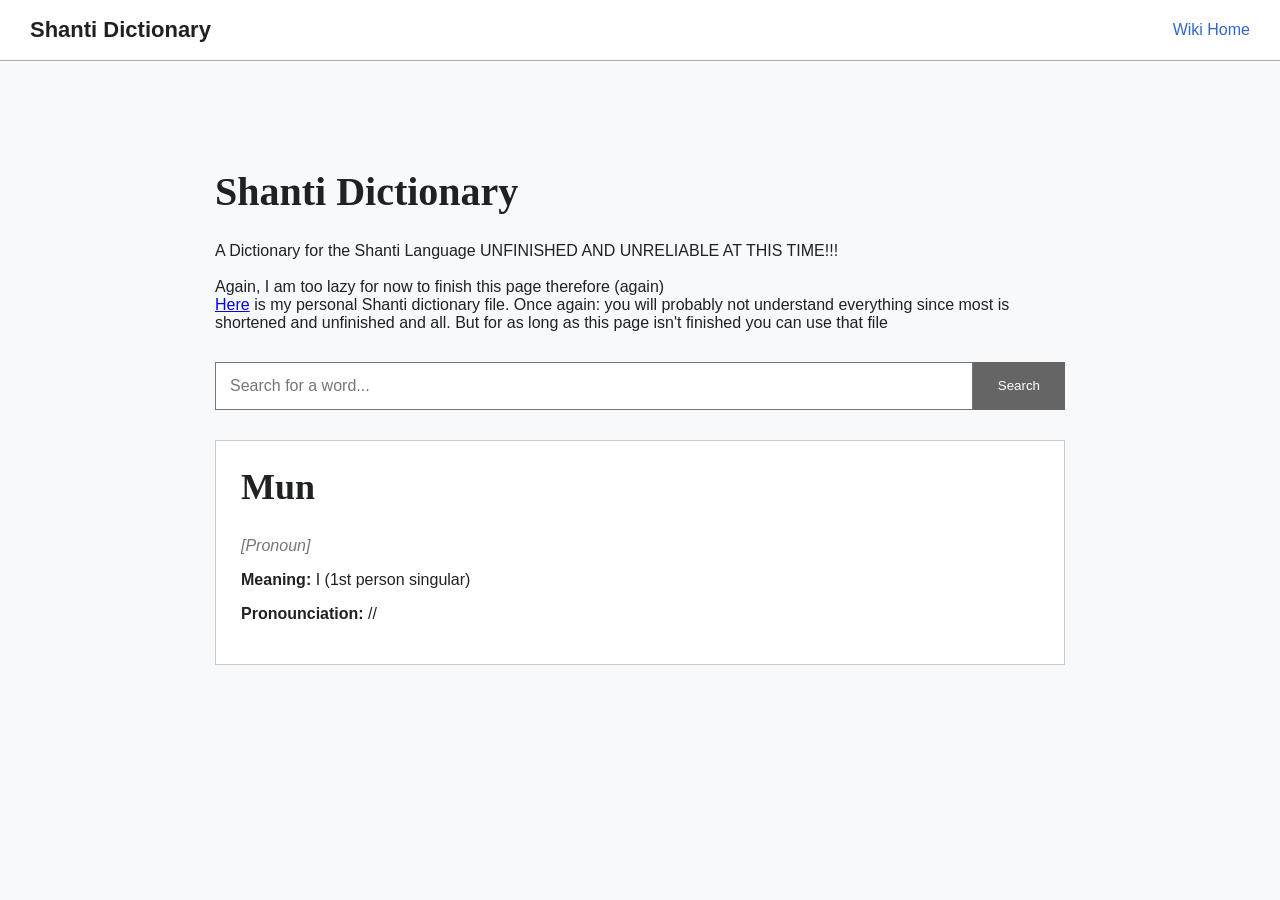
<file: dictionarysh.html>
<!--Shanti dictionary-->
<!DOCTYPE html>
<html lang="en">
    <head>
        <meta charset="UTF-8"/>
        <meta name="viewport" content="width=device-width, initial-scale=1.0"/>

        <title>Shanti Dictionary</title>

        <link rel="stylesheet" href="dictionarysh.css"/>
        <link rel="icon" href="icon.png"/>
    </head>
    <body>
        <header>
            <div class="logo">
                Shanti Dictionary
            </div>

            <nav>
                <a href="index.html">Wiki Home</a>
            </nav>
        </header>

        <main>
            <h1>Shanti Dictionary</h1>

            <p>
                A Dictionary for the Shanti Language UNFINISHED AND UNRELIABLE AT THIS TIME!!!<br><br>

                Again, I am too lazy for now to finish this page therefore (again)<br>
                <a href="Shanti (Uralic-Adoption).md" target="_blank">Here</a> is my personal Shanti dictionary file.
                Once again: you will probably not understand everything since most is shortened and unfinished and all.
                But for as long as this page isn't finished you can use that file
            </p>

            <div class="search">
                <input id="searchInput" type="text" placeholder="Search for a word..."/>

                <button onclick="searchWord()" id="butt">Search</button>
            </div>

            <div class="show'er">
                <div class="word" id="i">
                    <h2>Mun</h2>

                    <span class="part-of-speech">
                        [Pronoun]
                    </span>

                    <p>
                        <strong>Meaning:</strong>
                        I (1st person singular)
                    </p>

                    <p>
                        <strong>Pronounciation:</strong>
                        //
                    </p>
                </div>
            </div>
        </main>

        <script src="dictionarysh.js"></script>
    </body>
</html>
</file>
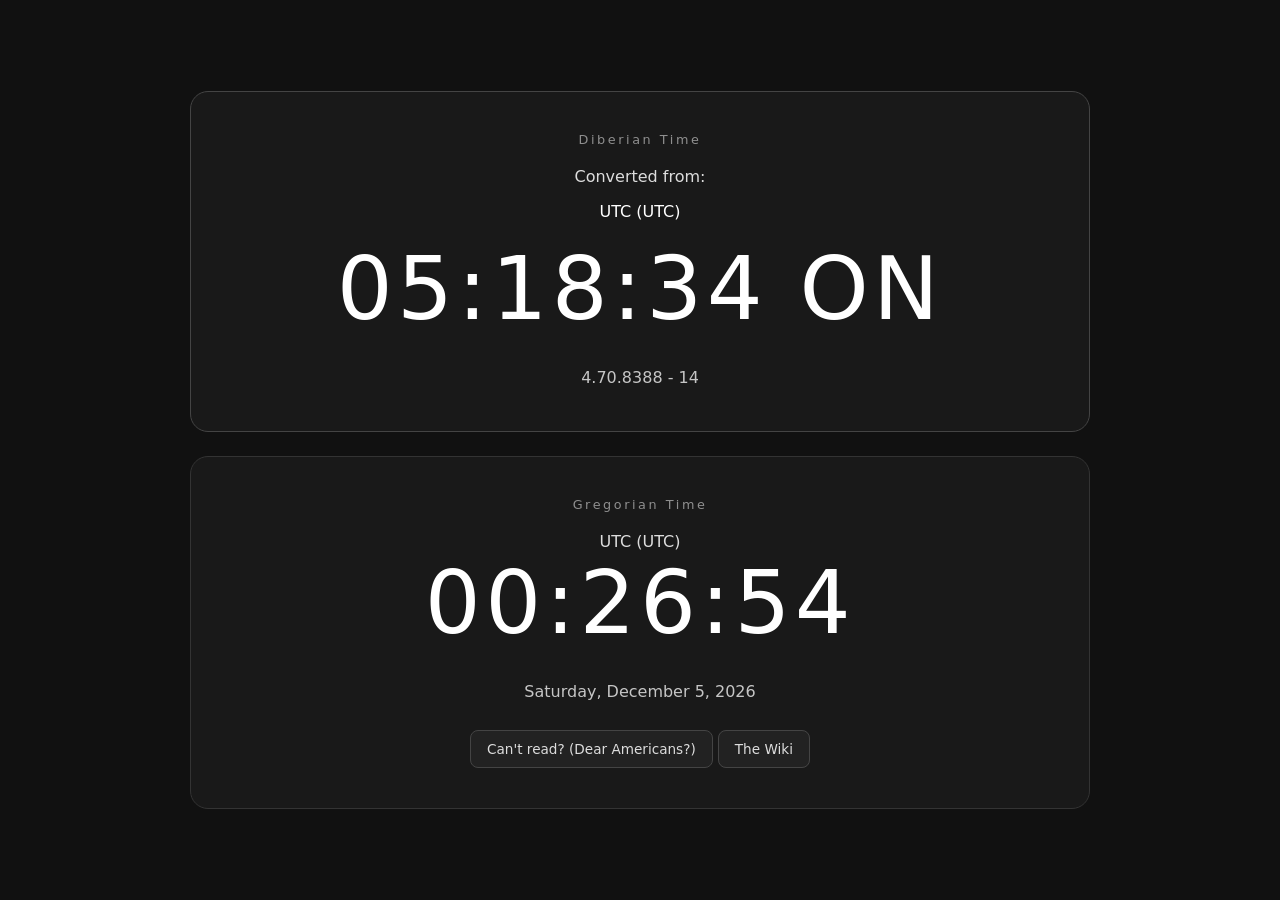
<file: time.html>
<!DOCTYPE html>
<html lang="en">
    <head>
        <meta charset="UTF-8"/>
        <meta name="viewport" content="width=device-width, initial-scale=1.0"/>

        <title>Diberian Time</title>

        <link rel="stylesheet" href="time.css"/>
        <link rel="icon" href="icon.png"/>
    </head>
    <body>
        <main class="clock-container">
            <section class="clock-card diberian">
                <p class="label"><a href="Years_and_Dates.md" target="_blank">Diberian</a> <a href="Time.md" target="_blank">Time</a></p>

                <p class="timeZone">Converted from: <p id="timeZoneDiberian">[Calculating...]</p></p>

                <div id="diberian-time" class="time">
                    --:--:--
                </div>

                <div id="diberian-date" class="date">
                    Calculating...
                </div>
            </section>

            <section class="clock-card gregorian">
                <p class="label"><a href="https://en.wikipedia.org/wiki/Gregorian_calendar" target="_blank">Gregorian</a> <a href="https://en.wikipedia.org/wiki/Coordinated_Universal_Time" target="_blank">Time</a></p>

                <p class="timeZone"><a href="https://en.wikipedia.org/wiki/Time_zone" id="timeZoneGregorianRaw" target="_blank">[Calculating...]</a></p>

                <div id="gregorian-time" class="time">
                    --:--:--
                </div>

                <div id="gregorian-date" class="date">
                    Calculating...
                </div>

                <button id="time-format-toggle" class="format-button" type="button">Can't read it? (Dear Americans?)</button>
                <a href="index.html" class="other-button">The Wiki</a>
            </section>
        </main>

        <script src="time.js"></script>
    </body>
</html>
</file>
<file: index.css>
* {
    box-sizing: border-box;
}

body {
    margin: 0;
    font-family: Arial, Helvetica, sans-serif;
    background: #f8f9fa;
    color: #202122;
    line-height: 1.6;
}

details {
    display: table;
    position: sticky;
    top: 15px;
    border: 1px solid #aaa;
    background: #f8f9fa;
    padding: 12px 25px;

    transition: top 0.3s ease;
}

details.up {
    top: 75px;
}

.copyrightstuff {
    display: block;
    align-items: center;
    margin-top: 20px;
    border: 1px solid #aaa;
}

.families {
    border: 2px solid #202122;
}

.topbar {
    height: 60px;
    background: #ffffff;
    border-bottom: 1px solid #a2a9b1;

    display: flex;
    align-items: center;

    padding: 0 30px;
    gap: 30px;

    position: sticky;
    top: 0;
    z-index: 100;
    transition: transform 0.3s ease;
}

.topbar.hidden {
    transform: translateY(-100%);
}

.logo {
    font-size: 22px;
    font-weight: bold;
}

nav {
    margin-left: auto;
    display: flex;
    gap: 20px;
}

* a {
    color: #3366cc;
    text-decoration: none;
    transition: color 0.3s ease, text-decoration 0.3s ease;
}

* a:hover {
    color: #1d3b76;
    text-decoration: underline;
}

.layout {
    max-width: 1400px;
    margin: auto;

    display: grid;

    grid-template-columns: 200px minmax(400px, 1fr) 280px;

    gap: 30px;

    padding: 30px;

    align-items: start;
}

.content {
    max-width: 920px;
}

h1 {
    font-family: Georgia, serif;

    font-size: 40px;

    border-bottom: 1px solid #a2a9b1;

    padding-bottom: 10px;
}

h2 {
    font-family: Georgia, serif;

    font-size: 28px;

    border-bottom: 1px solid #a2a9b1;

    padding-bottom: 5px;

    margin-top: 40px;
}

h3 {
    font-family: Georgia, serif;
}

.intro {
    font-size: 18px;
    color: #54595d;
}

.infobox {
    border: 1px solid #a2a9b1;

    background: #f8f9fa;

    align-self: start;

    margin-top: 34px;
}

.infobox h2 {
    margin: 0;

    padding: 10px;

    text-align: center;

    background: #eaecf0;

    border-bottom: 1px solid #a2a9b1;
}

.flag-image {
    height: 140px;

    display: flex;
    align-items: center;
    justify-content: center;

    background: #ddd;

    margin: 10px;

    color: #666;
}

.infobox table {
    width: 100%;

    border-collapse: collapse;
}

.infobox td {
    padding: 8px;

    border-top: 1px solid #c8ccd1;

    vertical-align: top;
}

#flag {
    height: 180px;

    display: flex;
    align-items: center;

    scale: 0.7;
}

@media (max-width: 900px) {
    .layout {
        width: 100%;
        grid-template-columns: minmax(0, 1fr);
        padding: 20px, 16px;
        gap: 20px;
    }

    .content {
        min-width: 0;
        width: 100%;
    }

    .infobox {
        min-width: 0;
        max-width: 100%;
    }

    .topbar {
        width: 100%;
        height: auto;
        min-height: 60px;
        padding: 10px 16px;
        gap: 12px;
        flex-wrap: wrap;
    }

    .logo {
        font-size: 18px;
        flex-shrink: 0;
    }

    nav {
        margin-left: auto;
        gap: 6px;
        flex-wrap: wrap;
        justify-content: flex-end;
        min-width: 0;
    }

    nav a {
        font-size: 14px;
        padding: 5px;
    }

    h1 {
        font-size: 32px;
        overflow-wrap: anywhere;
    }

    h2 {
        font-size: 24px;
    }

    details {
        position: static;
    }
}
</file>
<file: dictionarydb.css>
body {
    margin: 0;

    font-family: Arial, sans-serif;

    background: #f8f9fa;
    color: #202122;
}

header {
    height: 60px;

    background: white;

    border-bottom: 1px solid #a2a9b1;

    display: flex;
    align-items: center;

    padding: 0 30px;
}

.logo {
    font-size: 22px;
    font-weight: bold;
}

nav {
    margin-left: auto;

    display: flex;
    gap: 20px;
}

nav a {
    color: #3366cc;
    text-decoration: none;
    transition: color 0.3s ease, text-decoration 0.3s ease;
}

nav a:hover {
    color: #1d3b76;
    text-decoration: underline;
}

main {
    max-width: 850px;

    margin: 60px auto;

    padding: 20px;
}

h1,
h2,
h3 {
    font-family: Georgia, serif;
}

h1 {
    font-size: 40px;
}

.search {
    display: flex;
    margin: 30px 0;
}

.search input {
    flex: 1;

    padding: 14px;

    font-size: 16px;

    border: 1px solid #72777d;

    transition: 0.3s ease;
}

.search button {
    padding: 14px 25px;

    background: #656566;

    color: white;

    border: none;

    cursor: pointer;

    transition: background 0.3s ease, transform 0.3s ease;
}

.search button:hover {
    background: #3c46a5;

    transform: scale(1.05);
}

.word {
    background: white;

    border: 1px solid #c8ccd1;

    padding: 25px;
}

.word h2 {
    font-size: 36px;

    margin-top: 0;
}

.part-of-speech {
    color: #72777d;

    font-style: italic;
}
</file>
<file: dictionarysh.css>
body {
    margin: 0;

    font-family: Arial, sans-serif;

    background: #f8f9fa;

    color: #202122;
}

header {
    height: 60px;

    background: white;

    border-bottom: 1px solid #a2a9b1;

    display: flex;

    align-items: center;

    padding: 0 30px;
}

.logo {
    font-size: 22px;
    font-weight: bold;
}

nav {
    margin-left: auto;

    display: flex;
    gap: 20px;
}

nav a {
    color: #3366cc;
    text-decoration: none;
    transition: color 0.3s ease, text-decoration 0.3s ease;
}

nav a:hover {
    color: #1d3b76;
    text-decoration: underline;
}

main {
    max-width: 850px;

    margin: 60px auto;

    padding: 20px;
}

h1,
h2,
h3 {
    font-family: Georgia, serif;
}

h1 {
    font-size: 40px;
}

.search {
    display: flex;
    margin: 30px 0;
}

.search input {
    flex: 1;

    padding: 14px;

    font-size: 16px;

    border: 1px solid #72777d;

    transition: 0.3s ease;
}

.search button {
    padding: 14px 25px;

    background: #656566;

    color: white;

    border: none;

    cursor: pointer;

    transition: background 0.3s ease, transform 0.3s ease;
}

.search button:hover {
    background: #3c46a5;

    transform: scale(1.05);
}

.word {
    background: white;

    border: 1px solid #c8ccd1;

    padding: 25px;
}

.word h2 {
    font-size: 36px;

    margin-top: 0;
}

.part-of-speech {
    color: #72777d;

    font-style: italic;
}
</file>
<file: time.css>
* {
    box-sizing: border-box;
}

* a {
    color: #ddd;
    text-decoration: none;
    transition: color 0.3 ease, text-decoration 0.3s ease;
}

* a:hover {
    color: white;
    text-decoration: underline;
}

body {
    margin: 0;
    min-height: 100vh;

    display: flex;
    justify-content: center;
    align-items: center;

    background: #111;
    color: white;

    font-family: system-ui, -apple-system, BlinkMacSystemFont, 'Segoe UI', sans-serif;
}

.clock-container {
    width: min(900px, 92vw);

    display: grid;

    grid-template-columns: 1fr, 1fr;

    gap: 24px;
}

.clock-card {
    padding: 40px 30px;

    border: 1px solid #333;
    border-radius: 18px;

    background: #191919;

    text-align: center;
}

.label {
    margin: 0 0 20px;

    font-size: 0.8rem;
    letter-spacing: 0.2em;

    opacity: 0.6;
}

.timeZone {
    margin: 0;

    font-size: 1rem;

    color: #ddd;
}

.time {
    font-size: clamp(3rem, 8vw, 5.5rem);

    font-weight: 300;

    font-variant-numeric: tabular-nums;

    letter-spacing: 0.05em;
}

.date {
    margin-top: 25px;

    font-size: 1rem;

    line-height: 1.6;

    opacity: 0.75;
}

.diberian {
    border-color: #444;
}

.gregorian {
    border-color: #333;
}

.format-button {
    margin-top: 25px;

    padding: 10px 16px;

    border: 1px solid #444;
    border-radius: 8px;

    background: #222;
    color: #ddd;

    font-family: inherit;

    font-size: 0.85rem;

    cursor: pointer;

    transition: background 0.3s ease, border-color 0.3s ease, color 0.3s ease;
}

.format-button:hover {
    background: #2a2a2a;

    border-color: #666;

    color: white;
}

.other-button {
    margin-top: 25px;

    padding: 10px 16px;

    border: 1px solid #444;
    border-radius: 8px;

    background: #222;
    color: #ddd;

    font-family: inherit;

    font-size: 0.85rem;

    cursor: pointer;

    transition: background 0.3s ease, border-color 0.3s ease, color 0.3s ease;
}

.other-button:hover {
    background: #2a2a2a;

    border-color: #666;

    color: rgb(41, 74, 165);
}

.format-button:active {
    transform: translateY(1px);
}

@media (max-width: 650px) {
    .clock-container {
        grid-template-columns: 1fr;
    }

    .clock-card {
        padding: 30px 20px;
    }
}
</file>
